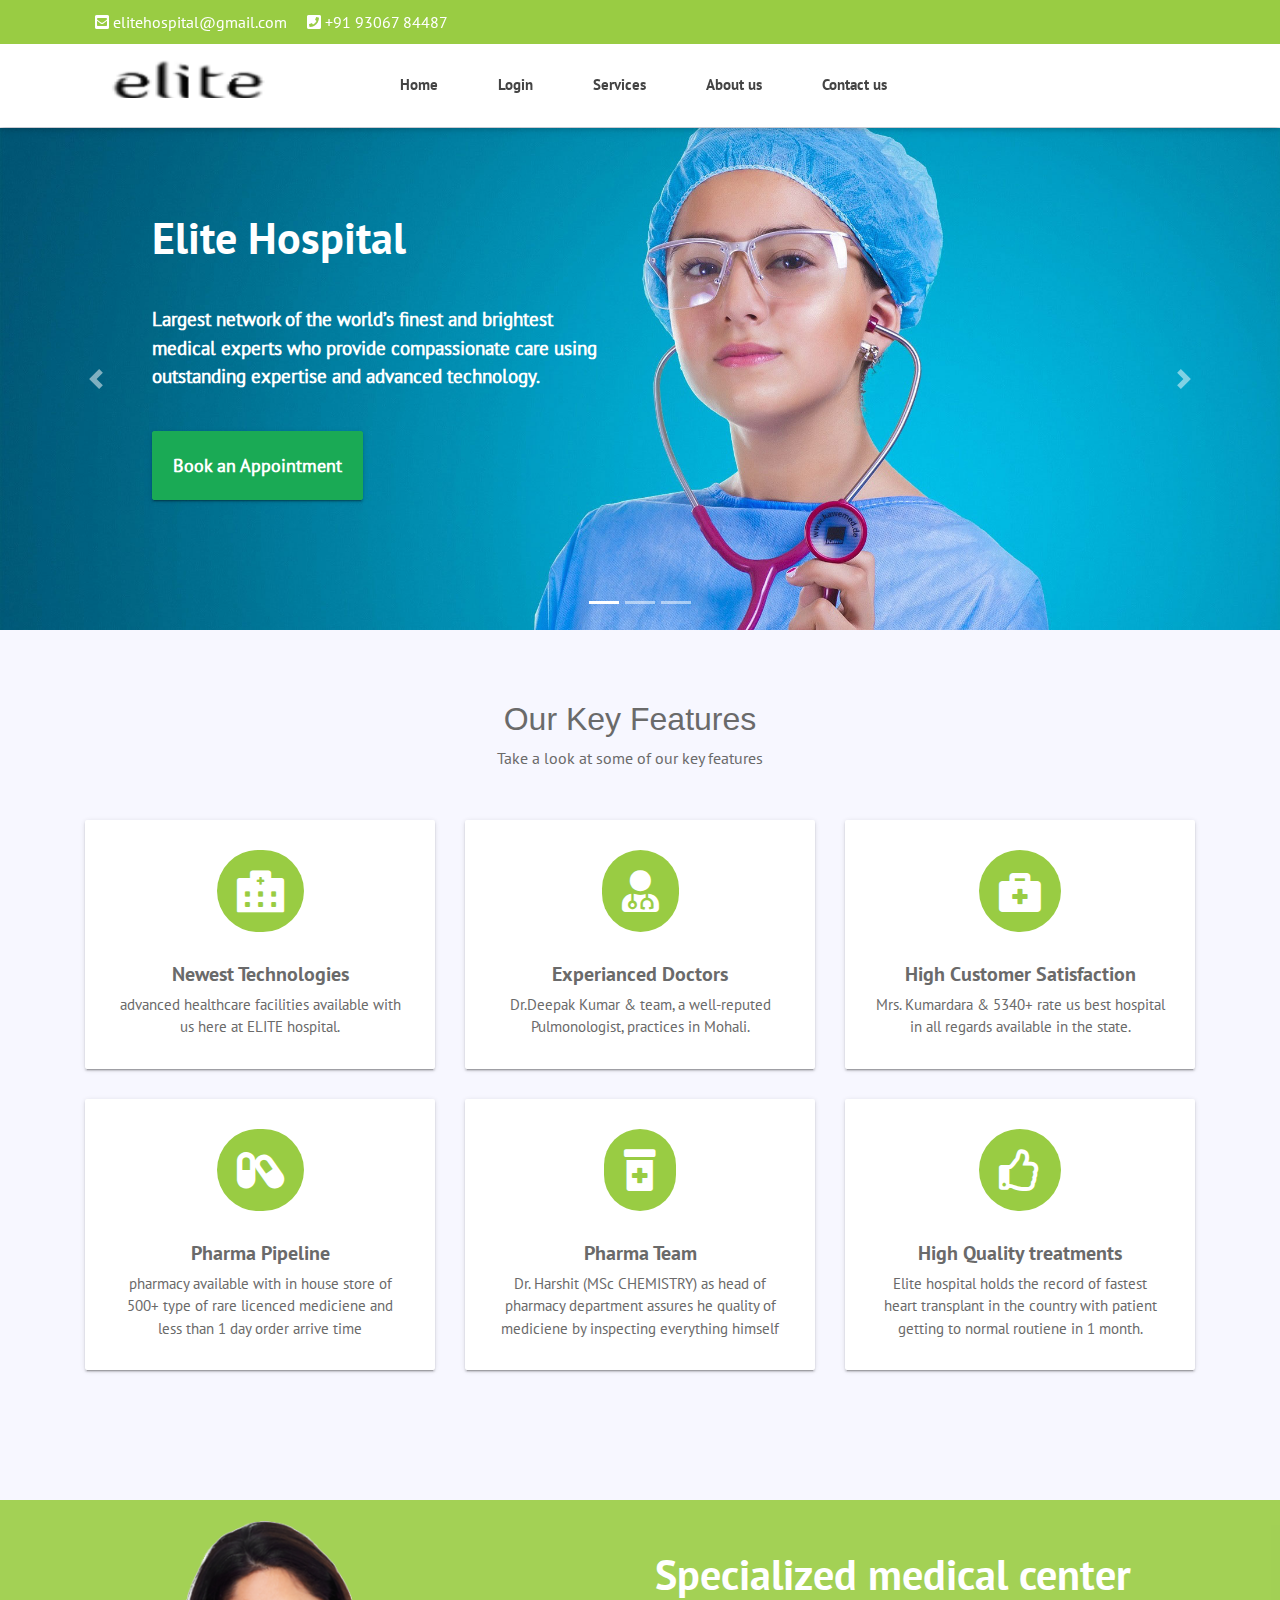
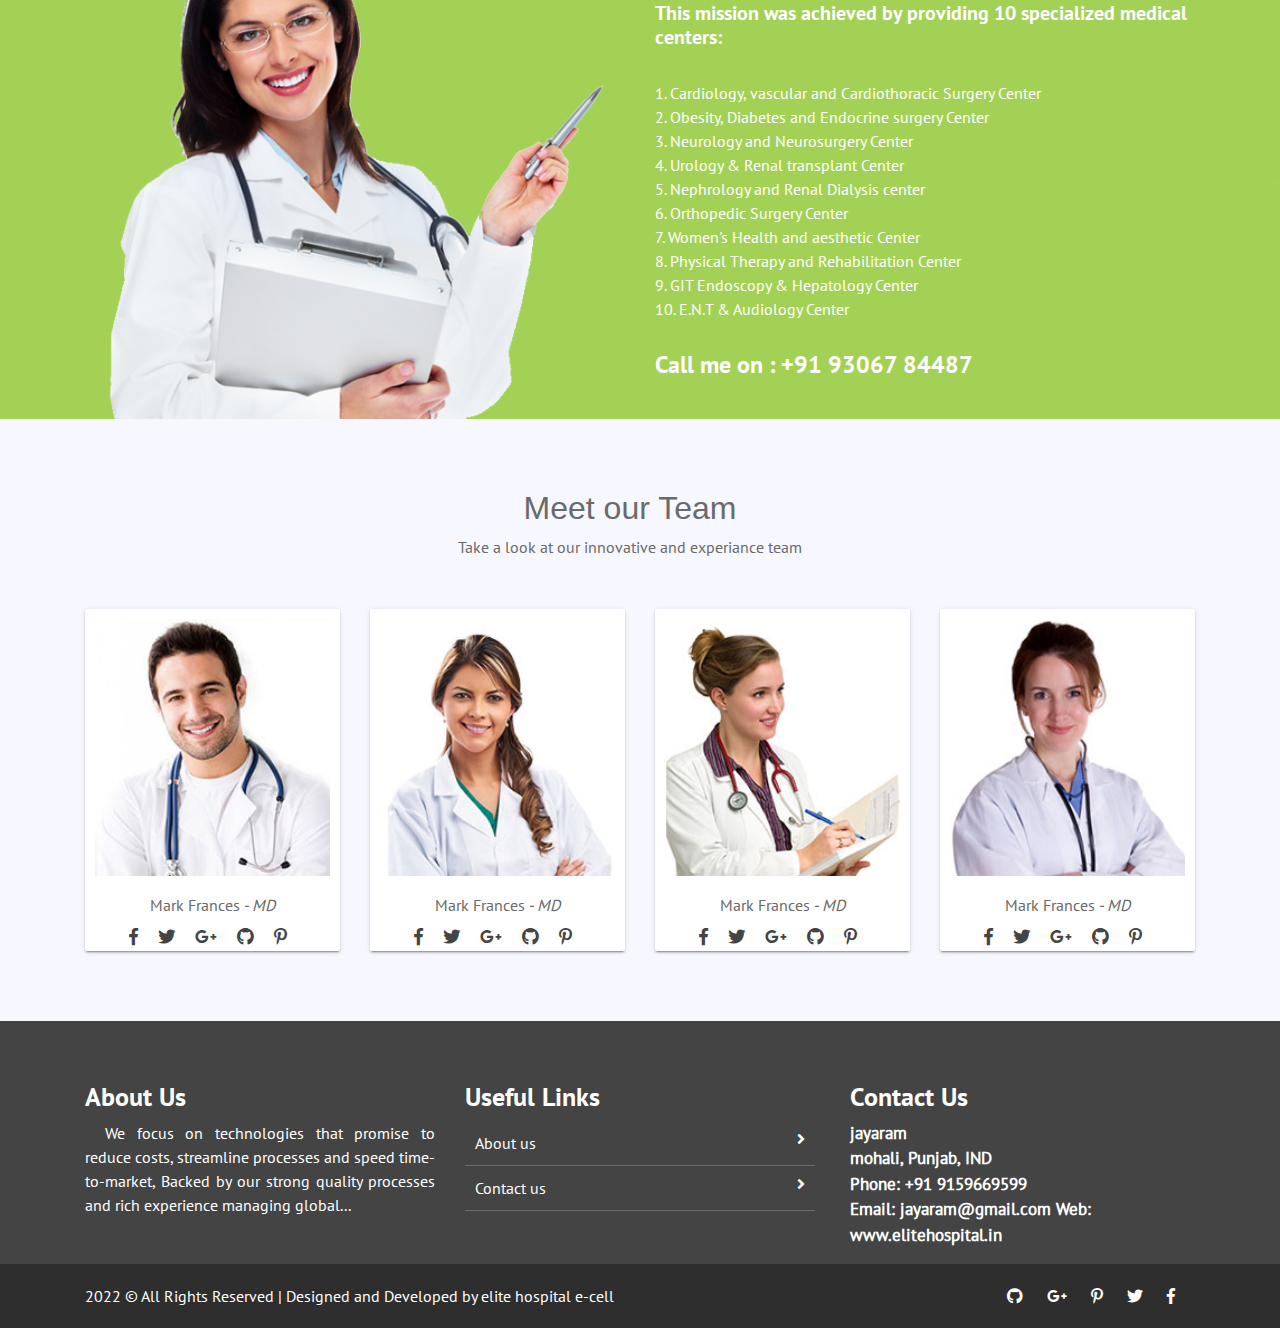
<file: index.html>
<!doctype html>
<html lang="en">

<head>
    <meta charset="utf-8">
    <meta name="viewport" content="width=device-width, initial-scale=1, shrink-to-fit=no">
    <title> ELITE HOME</title>

    <link rel="shortcut icon" href="assets/images/fav.jpg">
    <link rel="stylesheet" href="assets/css/bootstrap.min.css">
    <link rel="stylesheet" href="assets/css/fontawsom-all.min.css">
    <link rel="stylesheet" href="assets/css/animate.css">
    <link rel="stylesheet" type="text/css" href="assets/css/style.css" />
</head>

<body>

    <!-- ################# Header Starts Here#######################--->
    <header>
        <div class="header-top">
            <div class="container">
                <div class="row">
                    <div class="col-lg-7 col-md-12 left-item">
                        <ul>
                            <li><i class="fas fa-envelope-square"></i> elitehospital@gmail.com</li>
                            <li><i class="fas fa-phone-square"></i> +91 93067 84487</li>
                        </ul>
                    </div>
                </div>

            </div>
        </div>
        <div id="nav-head" class="header-nav">
            <div class="container">
                <div class="row">
                    <div class="col-md-3 col-sm-12 nav-img">
                        <img src="assets\s.png" alt="" style="height: 4rem;">
                       <a data-toggle="collapse" data-target="#menu" href="#menu" ><i class="fas d-block d-md-none small-menu fa-bars"></i></a>
                    </div>
                    <div id="menu" class="col-md-9 d-none d-md-block nav-item">
                        <ul>
                            <li><a href="index.html">Home</a></li>
                            <li><a href="logIn.html">Login</a></li>
                            <li><a href="new_hospital--hr/new_hospital/index_1.html">Services</a></li>
                            <li><a href="about_us.html">About us</a></li>
                            <li><a href="contact_us.html">Contact us</a></li>
                        </ul>
                    </div>
                </div>

            </div>
        </div>

    </header>


    <!-- ################# Slider Starts Here#######################--->

    <div class="slider-detail">

        <div id="carouselExampleIndicators" class="carousel slide" data-ride="carousel">   
            <ol class="carousel-indicators">
                <li data-target="#carouselExampleIndicators" data-slide-to="0" class="active"></li>
                <li data-target="#carouselExampleIndicators" data-slide-to="1"></li>
                <li data-target="#carouselExampleIndicators" data-slide-to="2"></li>
            </ol>
            <div class="carousel-inner">
                <div class="carousel-item active">
                    <img class="d-block w-100" src="assets/images/slider/slider_1.jpg" alt="First slide">
                    <div class="carousel-caption d-none d-md-block">
                        <h5 class="animated bounceInDown">Elite Hospital</h5>
                        <p class="animated bounceInLeft" style="width: 50%;">Largest network of the world’s finest and brightest medical experts who provide compassionate care using outstanding expertise and advanced technology.</p>
                         
                         <div class="row vbh">
                             
                             <div class="btn btn-success animated bounceInUp"> Book an Appointment </div>
                         </div>
                    </div>
                </div>
                
                <div class="carousel-item">
                    <img class="d-block w-100" src="assets/images/slider/slider_3.jpg" alt="Third slide">
                     <div class="carousel-caption vdg-cur d-none d-md-block">
                        <h5 class="animated bounceInDown">Latest Technological Equipments</h5>
                        <p class="animated bounceInLeft" style="width: 50%;">From 3000 slice CT scan machine , colour MRI, portable X-RAY , on spot blood test result and much more advanced healthcare facilities available with us here at ELITE hospital.</p>
                         
                         <div class="row vbh">
                             
                             <div class="btn btn-success animated bounceInUp"> Book an Appointment </div>
                         </div>
                    </div>
                </div>
                <div class="carousel-item">
                    <img class="d-block w-100" src="assets/images/slider/slider_2.jpg" alt="Second slide">
                </div>
            </div>
            <a class="carousel-control-prev" href="#carouselExampleIndicators" role="button" data-slide="prev">
                <span class="carousel-control-prev-icon" aria-hidden="true"></span>
                <span class="sr-only">Previous</span>
            </a>
            <a class="carousel-control-next" href="#carouselExampleIndicators" role="button" data-slide="next">
                <span class="carousel-control-next-icon" aria-hidden="true"></span>
                <span class="sr-only">Next</span>
            </a>
        </div>


    </div>

    <!-- ################# Key Features Starts Here#######################--->

    <section class="key-features">
        <div class="container">
            <div class="inner-title">

                <h2>Our Key Features</h2>
                <p>Take a look at some of our key features</p>
            </div>

            <div class="row">
                <div class="col-md-4 col-sm-6">
                    <div class="single-key">
                        <i class="fas fa-hospital-alt"></i>
                        <h5>Newest Technologies</h5>
                        <p> advanced healthcare facilities available with us here at ELITE hospital.</p>
                    </div>
                </div>

                <div class="col-md-4 col-sm-6">
                    <div class="single-key">
                        <i class="fas fa-user-md"></i>
                        <h5>Experianced Doctors</h5>
                        <p>Dr.Deepak Kumar & team, a well-reputed Pulmonologist, practices in Mohali.</p>
                    </div>
                </div>

                <div class="col-md-4 col-sm-6">
                    <div class="single-key">
                        <i class="fas fa-briefcase-medical"></i>
                        <h5>High Customer Satisfaction</h5>
                        <p>Mrs. Kumardara & 5340+ rate us best hospital in all regards available in the state.</p>
                    </div>
                </div>

                <div class="col-md-4 col-sm-6">
                    <div class="single-key">
                        <i class="fas fa-capsules"></i>
                        <h5>Pharma Pipeline</h5>
                        <p>pharmacy available with in house store of 500+ type of rare licenced mediciene and less than 1 day order arrive time </p>
                    </div>
                </div>

                <div class="col-md-4 col-sm-6">
                    <div class="single-key">
                        <i class="fas fa-prescription-bottle-alt"></i>
                        <h5>Pharma Team</h5>
                        <p>Dr. Harshit (MSc CHEMISTRY) as head of pharmacy department assures he quality of mediciene by inspecting everything himself</p>
                    </div>
                </div>



                <div class="col-md-4 col-sm-6">
                    <div class="single-key">
                        <i class="far fa-thumbs-up"></i>
                        <h5>High Quality treatments</h5>
                        <p>Elite hospital holds the record of fastest heart transplant in the country with patient getting to normal routiene in 1 month.</p>
                    </div>
                </div>
            </div>






        </div>

    </section>

    <!-- ################# Doctors Message Starts Here#######################--->


    <div class="doctor-message">
        <div class="inner-lay">
            <div class="container">
                <div class="row">
                    <div class="col-md-6 col-sm-12 doc-img">
                        <img  src="assets/images/doctor1.png" alt="">
                    </div>
                    <div class="col-md-6 col-sm-12 doc-det">
                        <h2>Specialized medical center</h2>
                        <span><h5>This mission was achieved by providing 10 specialized medical centers:</h5><br>
                            1. Cardiology, vascular and Cardiothoracic Surgery Center<br>
                            2. Obesity, Diabetes and Endocrine surgery Center<br>
                            3. Neurology and Neurosurgery Center<br>
                            4. Urology & Renal transplant Center<br>
                            5. Nephrology and Renal Dialysis center<br>
                            6. Orthopedic Surgery Center<br>
                            7. Women's Health and aesthetic Center<br>
                            8. Physical Therapy and Rehabilitation Center<br>
                            9. GIT Endoscopy & Hepatology Center<br>
                            10. E.N.T & Audiology Center<br>
                            </span>
                        <h4>Call me on : +91 93067 84487</h4>
                    </div>
                </div>
            </div>

        </div>

    </div>

    <!-- ################# Our Team Starts Here#######################--->


    <section class="our-team">
        <div class="container">
            <div class="inner-title">
                <h2>Meet our Team</h2>
                <p>Take a look at our innovative and experiance team</p>
            </div>
            <div class="row team-member">
                <div class="col-md-3 col-sm-6">
                    <div class="user-card">
                        <div class="userar">
                            <img class="teammempic" alt="" src="assets/images/team/team-memb1.jpg">
                        </div>
                        <div class="detfs">
                            <p>Mark Frances<i> - MD</i></p>
                            <ul>
                                <li><a href="#"><i class="fab fa-facebook-f fa-lg"></i></a></li>
                                <li><a href="#"><i class="fab fa-twitter fa-lg"></i></a></li>
                                <li><a href="#"><i class="fab fa-google-plus-g fa-lg"></i></a></li>
                                <li><a href="#"><i class="fab fa-github fa-lg"></i></a></li>
                                <li><a href="#"><i class="fab fa-pinterest-p fa-lg"></i></a></li>
                            </ul>
                            <br>
                        </div>
                    </div>
                </div>
                <div class="col-md-3 col-sm-6">
                    <div class="user-card">
                        <div class="userar">
                            <img class="teammempic" alt="" src="assets/images/team/team-memb2.jpg">
                        </div>
                        <div class="detfs">
                            <p>Mark Frances<i> - MD</i></p>
                            <ul>
                                <li><a href="#"><i class="fab fa-facebook-f fa-lg"></i></a></li>
                                <li><a href="#"><i class="fab fa-twitter fa-lg"></i></a></li>
                                <li><a href="#"><i class="fab fa-google-plus-g fa-lg"></i></a></li>
                                <li><a href="#"><i class="fab fa-github fa-lg"></i></a></li>
                                <li><a href="#"><i class="fab fa-pinterest-p fa-lg"></i></a></li>
                            </ul>
                             <br>
                        </div>
                    </div>
                </div>
                <div class="col-md-3 col-sm-6">
                    <div class="user-card">
                        <div class="userar">
                            <img class="teammempic" alt="" src="assets/images/team/team-memb3.jpg">
                        </div>
                        <div class="detfs">
                            <p>Mark Frances<i> - MD</i></p>
                            <ul>
                                <li><a href="#"><i class="fab fa-facebook-f fa-lg"></i></a></li>
                                <li><a href="#"><i class="fab fa-twitter fa-lg"></i></a></li>
                                <li><a href="#"><i class="fab fa-google-plus-g fa-lg"></i></a></li>
                                <li><a href="#"><i class="fab fa-github fa-lg"></i></a></li>
                                <li><a href="#"><i class="fab fa-pinterest-p fa-lg"></i></a></li>
                            </ul>
                              <br>   
                        </div>
                    </div>

                </div>
                <div class="col-md-3 col-sm-6">
                    <div class="user-card">
                        <div class="userar">
                            <img class="teammempic" alt="" src="assets/images/team/team-memb4.jpg">
                        </div>
                        <div class="detfs">
                            <p>Mark Frances<i> - MD</i></p>
                            <ul>
                                <li><a href="#"><i class="fab fa-facebook-f fa-lg"></i></a></li>
                                <li><a href="#"><i class="fab fa-twitter fa-lg"></i></a></li>
                                <li><a href="#"><i class="fab fa-google-plus-g fa-lg"></i></a></li>
                                <li><a href="#"><i class="fab fa-github fa-lg"></i></a></li>
                                <li><a href="#"><i class="fab fa-pinterest-p fa-lg"></i></a></li>
                            </ul>
                             <br>  

                        </div>
                    </div>
                </div>
            </div>
        </div>
    </section>
    <!-- ################# Footer Starts Here#######################--->
    <footer class="footer">
        <div class="container">
            <div class="row">
                <div class="col-md-4 col-sm-12">
                    <h2>About Us</h2>
                   
                    <p>We focus on technologies that promise to reduce costs, streamline processes and speed time-to-market, Backed by our strong quality processes and rich experience managing global... </p>
                </div>
                <div class="col-md-4 col-sm-12">
                    <h2>Useful Links</h2>
                    <ul class="list-unstyled link-list">
                        <li><a ui-sref="about" href="#/about">About us</a><i class="fa fa-angle-right"></i></li>
                        
                        <li><a ui-sref="contact" href="#/contact">Contact us</a><i class="fa fa-angle-right"></i></li>
                    </ul>
                </div>
                <div class="col-md-4 col-sm-12 map-img">
                    <h2>Contact Us</h2>
                    <address class="md-margin-bottom-40">
                        <!-- BlueDart <br> -->
                        jayaram <br>
                        mohali, Punjab, IND <br>
                        Phone: +91 9159669599 <br>
                        Email: jayaram@gmail.com
                        Web: www.elitehospital.in
                    </address>

                </div>
            </div>
        </div>
        

    </footer>
    <div class="copy">
            <div class="container">
                <a href="https://www.smarteyeapps.com/">2022 &copy; All Rights Reserved | Designed and Developed by elite hospital e-cell</a>
                
                <span>
                <a><i class="fab fa-github"></i></a>
                <a><i class="fab fa-google-plus-g"></i></a>
                <a><i class="fab fa-pinterest-p"></i></a>
                <a><i class="fab fa-twitter"></i></a>
                <a><i class="fab fa-facebook-f"></i></a>
        </span>
            </div>

        </div>

</body>

<script src="assets/js/jquery-3.2.1.min.js"></script>
<script src="assets/js/popper.min.js"></script>
<script src="assets/js/bootstrap.min.js"></script>
<script src="assets/plugins/scroll-fixed/jquery-scrolltofixed-min.js"></script>
<script src="assets/js/script.js"></script>


</html>
</file>
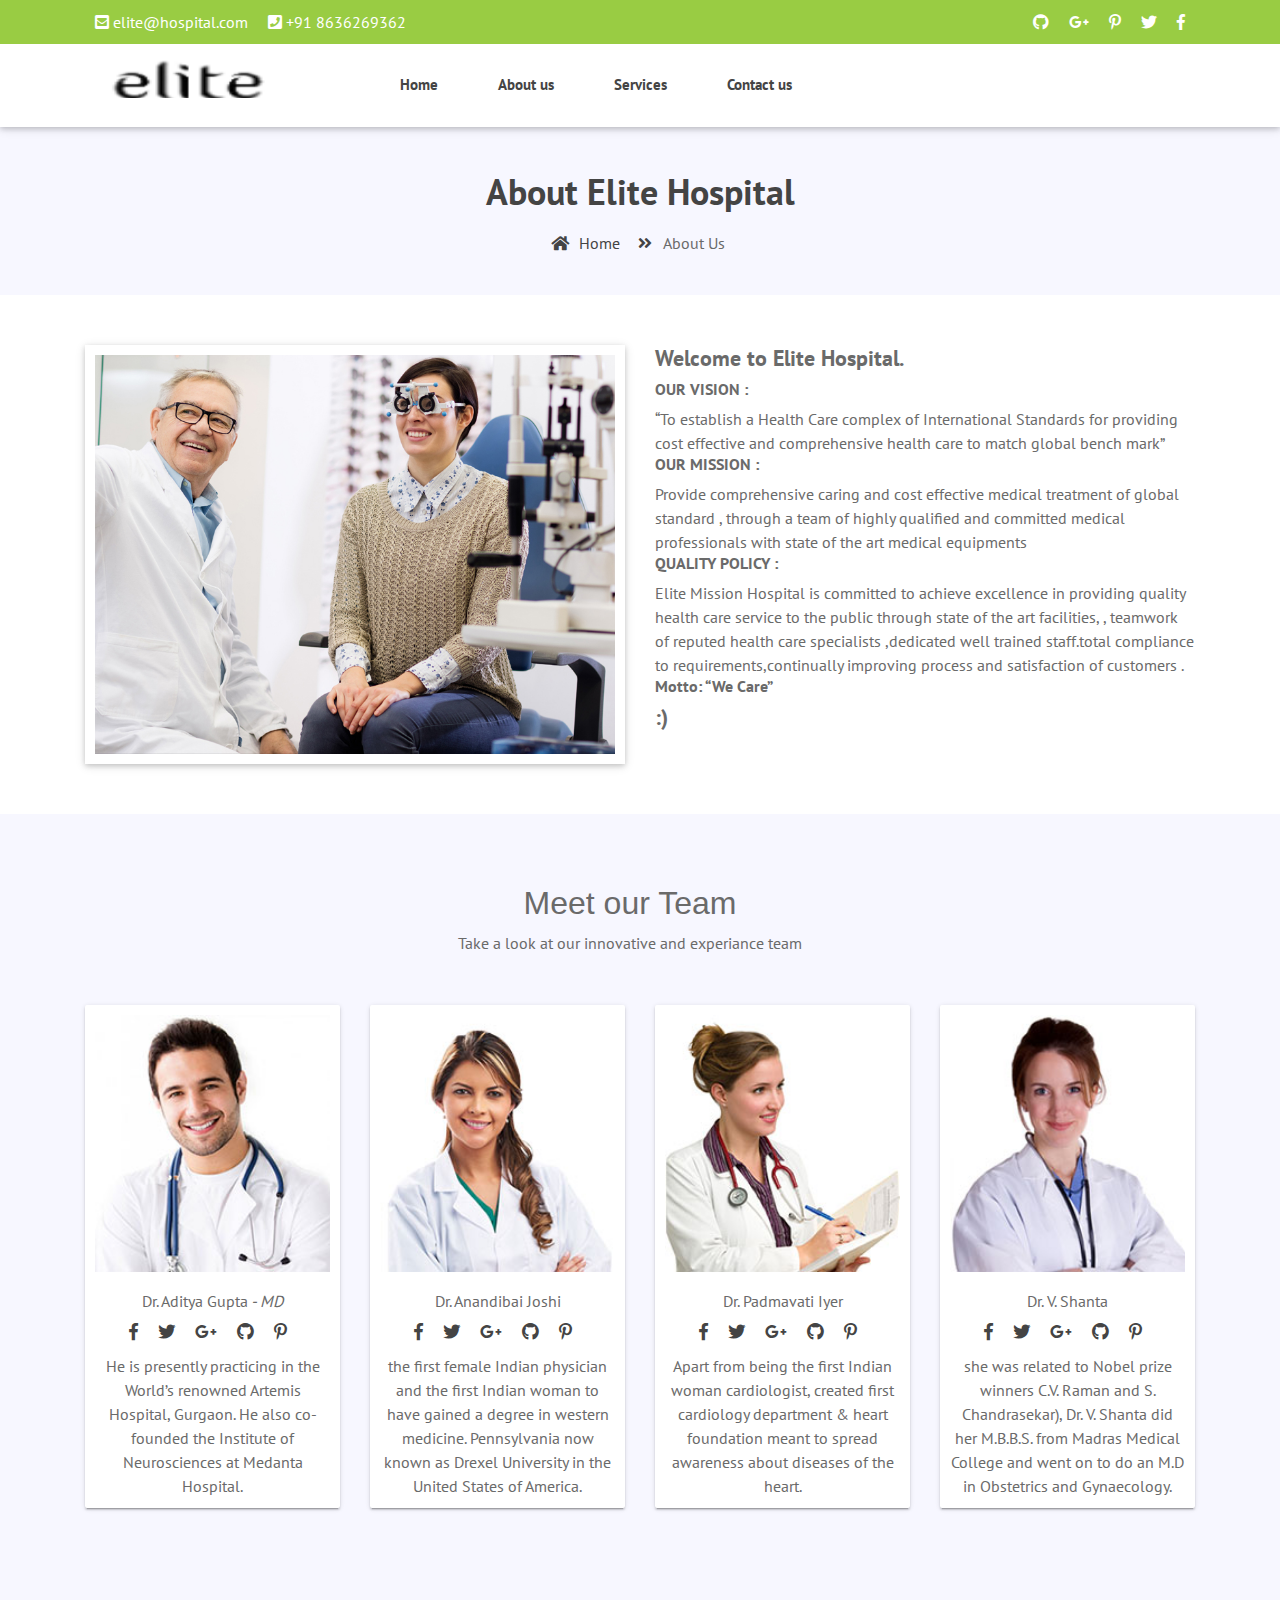
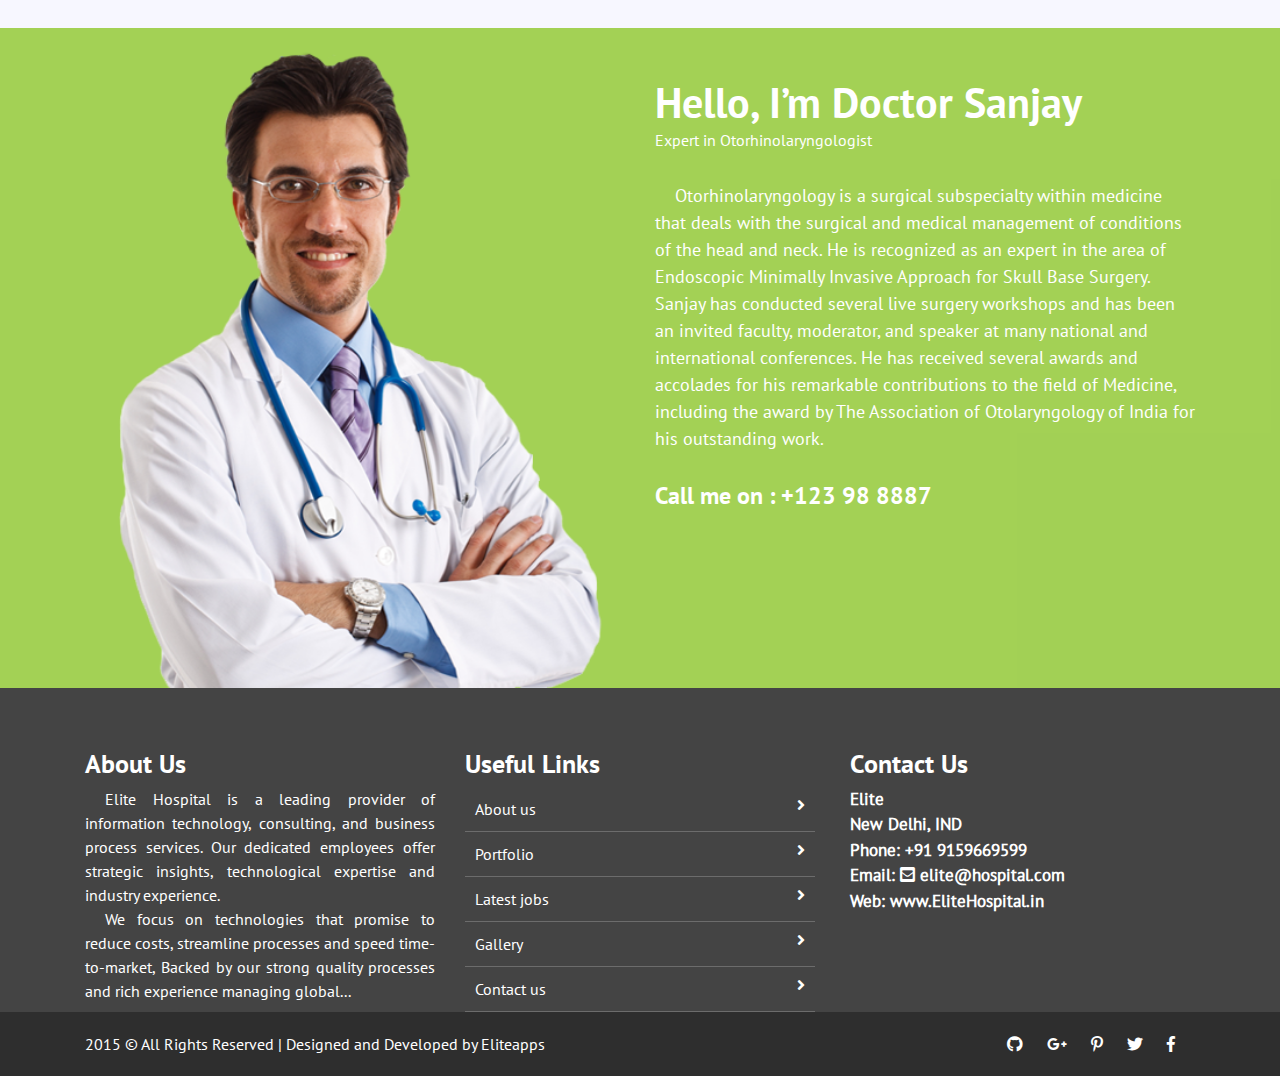
<file: about_us.html>
<!doctype html>
<html lang="en">

<head>
    <meta charset="utf-8">
    <meta name="viewport" content="width=device-width, initial-scale=1, shrink-to-fit=no">
    <title> Elite Hospital-About us</title>

    <link rel="shortcut icon" href="assets/images/fav.jpg">
    <link rel="stylesheet" href="assets/css/bootstrap.min.css">
    <link rel="stylesheet" href="assets/css/fontawsom-all.min.css">
    <link rel="stylesheet" href="assets/css/animate.css">
    <link rel="stylesheet" type="text/css" href="assets/css/style.css" />
</head>

<body>

    <!-- ################# Header Starts Here#######################--->
    <header>
        <div class="header-top">
            <div class="container">
                <div class="row">
                    <div class="col-lg-7 col-md-12 left-item">
                        <ul>
                            <li><i class="fas fa-envelope-square"></i> elite@hospital.com</li>
                            <li><i class="fas fa-phone-square"></i> +91 8636269362</li>
                        </ul>
                    </div>
                    <div class="col-lg-5 d-none d-lg-block right-item">
                        <ul>
                            <li><a><i class="fab fa-github"></i></a></li>
                            <li><a><i class="fab fa-google-plus-g"></i></a></li>
                            <li> <a><i class="fab fa-pinterest-p"></i></a></li>
                            <li><a><i class="fab fa-twitter"></i></a></li>
                            <li> <a><i class="fab fa-facebook-f"></i></a></li>
                        </ul>
                    </div>
                </div>

            </div>
        </div>
        <div id="nav-head" class="header-nav">
            <div class="container">
                <div class="row">
                    <div class="col-md-3 col-sm-12 nav-img">
                        <img src="assets\s.png" alt="" style="height: 4rem;">
                       <a data-toggle="collapse" data-target="#menu" href="#menu" ><i class="fas d-block d-md-none small-menu fa-bars"></i></a>
                    </div>
                    <div id="menu" class="col-md-9 d-none d-md-block nav-item">
                        <ul>
                            <li><a href="index.html">Home</a></li>
                            <li><a href="about_us.html">About us</a></li>
                            <li><a href="new_hospital--hr/new_hospital/index_1.html">Services</a></li>
                            <li><a href="contact_us.html">Contact us</a></li>
                        </ul>
                    </div>
                </div>

            </div>
        </div>

    </header>


    
    <!-- ################# Our Team Starts Here#######################--->

      <!--  ************************* Page Title Starts Here ************************** -->
               <div class="page-nav no-margin row">
                   <div class="container">
                       <div class="row">
                           <h2>About Elite Hospital</h2>
                           <ul>
                               <li> <a href="#"><i class="fas fa-home"></i> Home</a></li>
                               <li><i class="fas fa-angle-double-right"></i> About Us</li>
                           </ul>
                       </div>
                   </div>
               </div>
       
         <!-- ######## Page  Title End ####### -->
    

   
 <!--  ************************* About Us Content Start Here  ************************** -->
            <div class="about-us">
                <div class="container">
                    <div class="row">
                        <div class="col-md-6 col-sm-12">
                            <img src="assets/images/blog/blog_01.jpg" alt="">
                        </div>
                        <div class="col-md-6 col-sm-12">
                            <h2>Welcome to Elite Hospital.</h2>
                            <p><h6>OUR VISION :</h6>
                                “To establish a Health Care complex of International Standards for providing cost effective and comprehensive health care to match global bench mark”</p>
                            <p><h6>OUR MISSION :</h6>
                                Provide comprehensive caring and cost effective medical treatment of global standard , through a team of highly qualified and committed medical professionals with state of the art medical equipments</p>
                            <p><h6>QUALITY POLICY :</h6>
                                Elite Mission Hospital is committed to achieve excellence in providing quality health care service to the public through state of the art facilities, , teamwork of reputed health care specialists ,dedicated well trained staff.total compliance to requirements,continually improving process and satisfaction of customers .
                                
                                <h6>Motto: “We Care”</h6><h2>:)</h2></p>                                 
                        </div>
                    </div>
                    
                </div>
            </div>
        
        <!-- ######## About US End ####### -->
        
        


    <!-- ################# Our Team Starts Here#######################--->


    <section class="our-team">
        <div class="container">
            <div class="inner-title">
                <h2>Meet our Team</h2>
                <p>Take a look at our innovative and experiance team</p>
            </div>
            <div class="row team-member">
                <div class="col-md-3 col-sm-6">
                    <div class="user-card">
                        <div class="userar">
                            <img class="teammempic" alt="" src="assets/images/team/team-memb1.jpg">
                        </div>
                        <div class="detfs">
                            <p>Dr. Aditya Gupta<i> - MD</i></p>
                            <ul>
                                <li><a href="#"><i class="fab fa-facebook-f fa-lg"></i></a></li>
                                <li><a href="#"><i class="fab fa-twitter fa-lg"></i></a></li>
                                <li><a href="#"><i class="fab fa-google-plus-g fa-lg"></i></a></li>
                                <li><a href="#"><i class="fab fa-github fa-lg"></i></a></li>
                                <li><a href="#"><i class="fab fa-pinterest-p fa-lg"></i></a></li>
                            </ul>
                            <br>
                            <p >He is presently practicing in the World’s renowned Artemis Hospital, Gurgaon. He also co-founded the Institute of Neurosciences at Medanta Hospital. </p>
                        </div>
                    </div>
                </div>
                <div class="col-md-3 col-sm-6">
                    <div class="user-card">
                        <div class="userar">
                            <img class="teammempic" alt="" src="assets/images/team/team-memb2.jpg">
                        </div>
                        <div class="detfs">
                            <p>Dr. Anandibai Joshi</p>
                            <ul>
                                <li><a href="#"><i class="fab fa-facebook-f fa-lg"></i></a></li>
                                <li><a href="#"><i class="fab fa-twitter fa-lg"></i></a></li>
                                <li><a href="#"><i class="fab fa-google-plus-g fa-lg"></i></a></li>
                                <li><a href="#"><i class="fab fa-github fa-lg"></i></a></li>
                                <li><a href="#"><i class="fab fa-pinterest-p fa-lg"></i></a></li>
                            </ul>
                             <br>
                            <p > the first female Indian physician and the first Indian woman to have gained a degree in western medicine. Pennsylvania now known as Drexel University in the United States of America.</p>
                        </div>
                    </div>
                </div>
                <div class="col-md-3 col-sm-6">
                    <div class="user-card">
                        <div class="userar">
                            <img class="teammempic" alt="" src="assets/images/team/team-memb3.jpg">
                        </div>
                        <div class="detfs">
                            <p>Dr. Padmavati Iyer</p>
                            <ul>
                                <li><a href="#"><i class="fab fa-facebook-f fa-lg"></i></a></li>
                                <li><a href="#"><i class="fab fa-twitter fa-lg"></i></a></li>
                                <li><a href="#"><i class="fab fa-google-plus-g fa-lg"></i></a></li>
                                <li><a href="#"><i class="fab fa-github fa-lg"></i></a></li>
                                <li><a href="#"><i class="fab fa-pinterest-p fa-lg"></i></a></li>
                            </ul>
                              <br>   
                            <p >Apart from being the first Indian woman cardiologist, created first cardiology department & heart foundation meant to spread awareness about diseases of the heart. </p>
                        </div>
                    </div>

                </div>
                <div class="col-md-3 col-sm-6">
                    <div class="user-card">
                        <div class="userar">
                            <img class="teammempic" alt="" src="assets/images/team/team-memb4.jpg">
                        </div>
                        <div class="detfs">
                            <p>Dr. V. Shanta</p>
                            <ul>
                                <li><a href="#"><i class="fab fa-facebook-f fa-lg"></i></a></li>
                                <li><a href="#"><i class="fab fa-twitter fa-lg"></i></a></li>
                                <li><a href="#"><i class="fab fa-google-plus-g fa-lg"></i></a></li>
                                <li><a href="#"><i class="fab fa-github fa-lg"></i></a></li>
                                <li><a href="#"><i class="fab fa-pinterest-p fa-lg"></i></a></li>
                            </ul>
                             <br>   
                            <p >she was related to Nobel prize winners C.V. Raman and S. Chandrasekar), Dr. V. Shanta did her M.B.B.S. from Madras Medical College and went on to do an M.D in Obstetrics and Gynaecology.</p>
                        </div>
                    </div>
                </div>
            </div>
        </div>
    </section>
             <!-- ################# Doctors Message Starts Here#######################--->


    <div class="doctor-message">
        <div class="inner-lay">
            <div class="container">
                <div class="row">
                    <div class="col-md-6 col-sm-12 doc-img">
                        <img  src="assets/images/doctt.png" alt="">
                    </div>
                    <div class="col-md-6 col-sm-12 doc-det">
                        <h2>Hello, I’m Doctor Sanjay</h2>
                        <span>Expert in Otorhinolaryngologist</span>

                        <p>Otorhinolaryngology is a surgical subspecialty within medicine that deals with the surgical and medical management of conditions of the head and neck. He is recognized as an expert in the area of Endoscopic Minimally Invasive Approach for Skull Base Surgery. Sanjay has conducted several live surgery workshops and has been an invited faculty, moderator, and speaker at many national and international conferences.
                           He has received several awards and accolades for his remarkable contributions to the field of Medicine, including the award by The Association of Otolaryngology of India for his outstanding work. </p>
                        <h4>Call me on : +123 98 8887</h4>
                    </div>
                </div>
            </div>

        </div>

    </div>

    <!-- ################# Footer Starts Here#######################--->


    <footer class="footer">
        <div class="container">
            <div class="row">
                <div class="col-md-4 col-sm-12">
                    <h2>About Us</h2>
                    <p>
                        Elite Hospital is a leading provider of information technology, consulting, and business process services. Our dedicated employees offer strategic insights, technological expertise and industry experience.
                    </p>
                    <p>We focus on technologies that promise to reduce costs, streamline processes and speed time-to-market, Backed by our strong quality processes and rich experience managing global... </p>
                </div>
                <div class="col-md-4 col-sm-12">
                    <h2>Useful Links</h2>
                    <ul class="list-unstyled link-list">
                        <li><a ui-sref="about" href="#/about">About us</a><i class="fa fa-angle-right"></i></li>
                        <li><a ui-sref="portfolio" href="#/portfolio">Portfolio</a><i class="fa fa-angle-right"></i></li>
                        <li><a ui-sref="products" href="#/products">Latest jobs</a><i class="fa fa-angle-right"></i></li>
                        <li><a ui-sref="gallery" href="#/gallery">Gallery</a><i class="fa fa-angle-right"></i></li>
                        <li><a ui-sref="contact" href="#/contact">Contact us</a><i class="fa fa-angle-right"></i></li>
                    </ul>
                </div>
                <div class="col-md-4 col-sm-12 map-img">
                    <h2>Contact Us</h2>
                    <address class="md-margin-bottom-40">
                        Elite <br>
                        New Delhi, IND <br>
                        Phone: +91 9159669599 <br>
                        Email: <i class="fas fa-envelope-square"></i> elite@hospital.com<br>
                        Web: www.EliteHospital.in<br>
                    </address>

                </div>
            </div>
        </div>
        

    </footer>
    <div class="copy">
            <div class="container">
                <a href="https://www.elite@hospital.com/">2015 &copy; All Rights Reserved | Designed and Developed by Eliteapps</a>
                
                <span>
                <a><i class="fab fa-github"></i></a>
                <a><i class="fab fa-google-plus-g"></i></a>
                <a><i class="fab fa-pinterest-p"></i></a>
                <a><i class="fab fa-twitter"></i></a>
                <a><i class="fab fa-facebook-f"></i></a>
        </span>
            </div>

        </div>

</body>

<script src="assets/js/jquery-3.2.1.min.js"></script>
<script src="assets/js/popper.min.js"></script>
<script src="assets/js/bootstrap.min.js"></script>
<script src="assets/plugins/scroll-fixed/jquery-scrolltofixed-min.js"></script>
<script src="assets/js/script.js"></script>


</html>
</file>
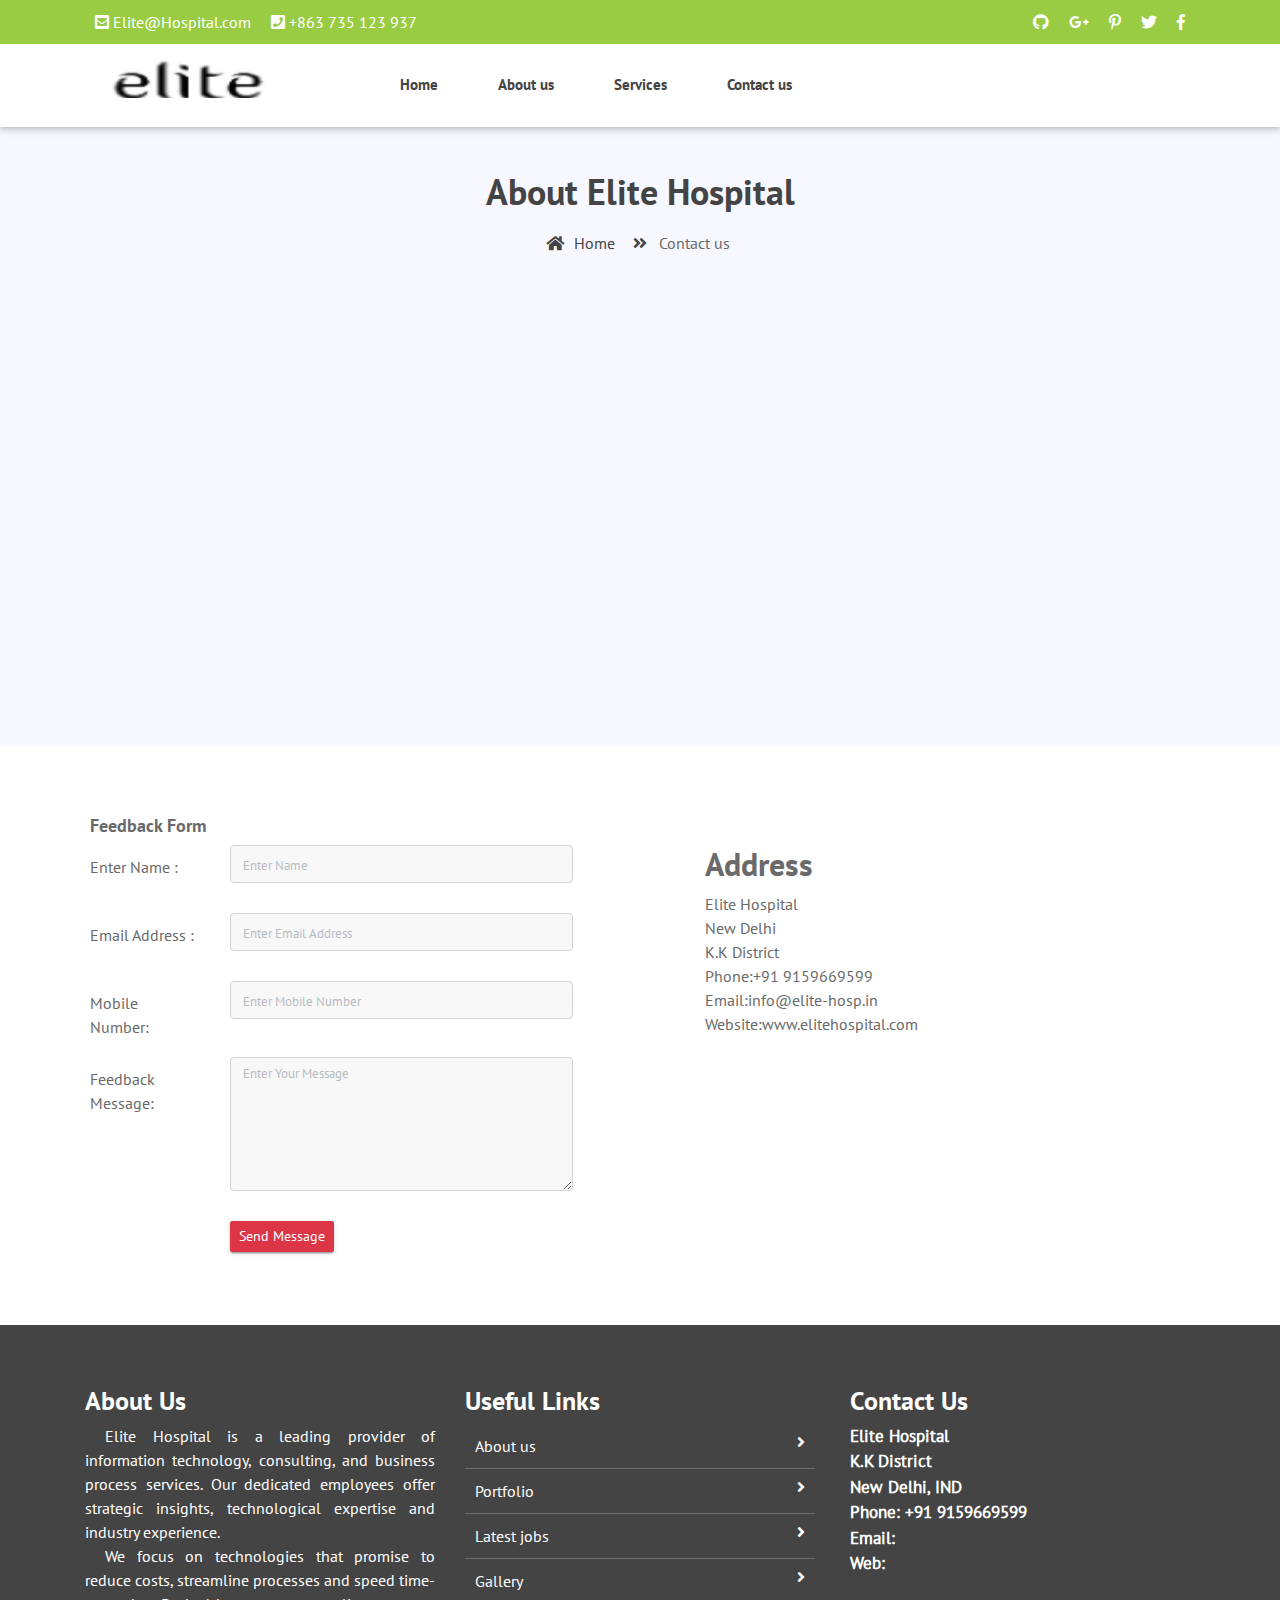
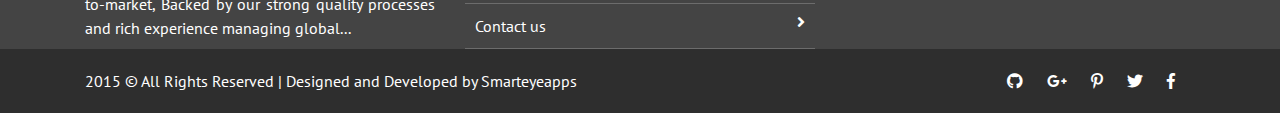
<file: contact_us.html>
<!doctype html>
<html lang="en">

<head>
    <meta charset="utf-8">
    <meta name="viewport" content="width=device-width, initial-scale=1, shrink-to-fit=no">
    <title> ELITE HOME</title>

    <link rel="shortcut icon" href="assets/images/fav.jpg">
    <link rel="stylesheet" href="assets/css/bootstrap.min.css">
    <link rel="stylesheet" href="assets/css/fontawsom-all.min.css">
    <link rel="stylesheet" href="assets/css/animate.css">
    <link rel="stylesheet" type="text/css" href="assets/css/style.css" />
</head>

<body>

    <!-- ################# Header Starts Here#######################--->
    <header>
        <div class="header-top">
            <div class="container">
                <div class="row">
                    <div class="col-lg-7 col-md-12 left-item">
                        <ul>
                            <li><i class="fas fa-envelope-square"></i> Elite@Hospital.com</li>
                            <li><i class="fas fa-phone-square"></i> +863 735 123 937</li>
                        </ul>
                    </div>
                    <div class="col-lg-5 d-none d-lg-block right-item">
                        <ul>
                            <li><a><i class="fab fa-github"></i></a></li>
                            <li><a><i class="fab fa-google-plus-g"></i></a></li>
                            <li> <a><i class="fab fa-pinterest-p"></i></a></li>
                            <li><a><i class="fab fa-twitter"></i></a></li>
                            <li> <a><i class="fab fa-facebook-f"></i></a></li>
                        </ul>
                    </div>
                </div>

            </div>
        </div>
        <div id="nav-head" class="header-nav">
            <div class="container">
                <div class="row">
                    <div class="col-md-3 col-sm-12 nav-img">
                        <img src="assets\s.png" alt="" style="height: 4rem;">
                        <a data-toggle="collapse" data-target="#menu" href="#menu"><i
                                class="fas d-block d-md-none small-menu fa-bars"></i></a>
                    </div>
                    <div id="menu" class="col-md-9 d-none d-md-block nav-item">
                        <ul>
                            <li><a href="index.html">Home</a></li>
                            <li><a href="about_us.html">About us</a></li>
                            <li><a href="new_hospital--hr/new_hospital/index_1.html">Services</a></li>
                            <li><a href="contact_us.html">Contact us</a></li>
                        </ul>
                    </div>
                </div>

            </div>
        </div>

    </header>



    <!-- ################# Our Team Starts Here#######################--->

    <!--  ************************* Page Title Starts Here ************************** -->
    <div class="page-nav no-margin row">
        <div class="container">
            <div class="row">
                <h2>About Elite Hospital</h2>
                <ul>
                    <li> <a href="#"><i class="fas fa-home"></i> Home</a></li>
                    <li><i class="fas fa-angle-double-right"></i> Contact us</li>
                </ul>
            </div>
        </div>
    </div>

    <!-- ######## Page  Title End ####### -->



    <div style="margin-top:0px;" class="row no-margin">

        <iframe style="width:100%"
            src="https://www.google.com/maps/embed?pb=!1m14!1m12!1m3!1d249759.19784092825!2d79.10145254589841!3d12.009924873581818!2m3!1f0!2f0!3f0!3m2!1i1024!2i768!4f13.1!5e0!3m2!1sen!2sin!4v1448883859107"
            height="450" frameborder="0" style="border:0" allowfullscreen></iframe>


    </div>
    <form action="contact.php" method="POST">
    <div class="row contact-rooo no-margin">
       
            <div class="container">
                <div class="row">
                    <div style="padding:20px" class="col-sm-6">
                        <h2 style="font-size:18px">Feedback Form</h2>
                        <div class="row">
                            <div style="padding-top:10px;" class="col-sm-3"><label>Enter Name :</label></div>
                            <div class="col-sm-8"><input type="text" placeholder="Enter Name" name="fname"
                                    class="form-control input-sm"></div>
                        </div>
                        <div style="margin-top:10px;" class="row">
                            <div style="padding-top:10px;" class="col-sm-3"><label>Email Address :</label></div>
                            <div class="col-sm-8"><input type="text" name="email" placeholder="Enter Email Address" class="form-control input-sm"></div>
                        </div>
                        <div style="margin-top:10px;" class="row">
                            <div style="padding-top:10px;" class="col-sm-3"><label>Mobile Number:</label></div>
                            <div class="col-sm-8"><input type="text" name="mobile" placeholder="Enter Mobile Number"
                                    class="form-control input-sm"></div>
                        </div>
                        <div style="margin-top:10px;" class="row">
                            <div style="padding-top:10px;" class="col-sm-3"><label>Feedback Message:</label></div>
                            <div class="col-sm-8">
                                <textarea rows="5" placeholder="Enter Your Message"
                                    class="form-control input-sm" name="message"></textarea>
                            </div>
                        </div>
                        <div style="margin-top:10px;" class="row">
                            <div style="padding-top:10px;" class="col-sm-3"><label></label></div>
                            <div class="col-sm-8">
                                <button class="btn btn-danger btn-sm">Send Message</button>
                            </div>
                        </div>
                    </div>
                    <div class="col-sm-6">

                        <div style="margin:50px" class="serv">
                            <h2 style="margin-top:10px;">Address</h2>
                            Elite Hospital <br>
                            New Delhi<br>
                            K.K District<br>
                            Phone:+91 9159669599<br>
                            Email:info@elite-hosp.in<br>
                            Website:www.elitehospital.com<br>
                        </div>


                    </div>

                </div>
            </div>
            
        </div>
    </form>




    <!-- ################# Footer Starts Here#######################--->


    <footer class="footer">
        <div class="container">
            <div class="row">
                <div class="col-md-4 col-sm-12">
                    <h2>About Us</h2>
                    <p>
                        Elite Hospital is a leading provider of information technology, consulting, and business process
                        services. Our dedicated employees offer strategic insights, technological expertise and industry
                        experience.
                    </p>
                    <p>We focus on technologies that promise to reduce costs, streamline processes and speed
                        time-to-market, Backed by our strong quality processes and rich experience managing global...
                    </p>
                </div>
                <div class="col-md-4 col-sm-12">
                    <h2>Useful Links</h2>
                    <ul class="list-unstyled link-list">
                        <li><a ui-sref="about" href="#/about">About us</a><i class="fa fa-angle-right"></i></li>
                        <li><a ui-sref="portfolio" href="#/portfolio">Portfolio</a><i class="fa fa-angle-right"></i>
                        </li>
                        <li><a ui-sref="products" href="#/products">Latest jobs</a><i class="fa fa-angle-right"></i>
                        </li>
                        <li><a ui-sref="gallery" href="#/gallery">Gallery</a><i class="fa fa-angle-right"></i></li>
                        <li><a ui-sref="contact" href="#/contact">Contact us</a><i class="fa fa-angle-right"></i></li>
                    </ul>
                </div>
                <div class="col-md-4 col-sm-12 map-img">
                    <h2>Contact Us</h2>
                    <address class="md-margin-bottom-40">
                        Elite Hospital <br>
                        K.K District<br>
                        New Delhi, IND <br>
                        Phone: +91 9159669599 <br>
                        Email: <a href="mailto:info@anybiz.com" class="">info@elite-hosp.in</a><br>
                        Web: <a href="smart-eye.html" class="">www.elitehospital.com</a>
                    </address>

                </div>
            </div>
        </div>


    </footer>
    <div class="copy">
        <div class="container">
            <a href="https://www.smarteyeapps.com/">2015 &copy; All Rights Reserved | Designed and Developed by
                Smarteyeapps</a>

            <span>
                <a><i class="fab fa-github"></i></a>
                <a><i class="fab fa-google-plus-g"></i></a>
                <a><i class="fab fa-pinterest-p"></i></a>
                <a><i class="fab fa-twitter"></i></a>
                <a><i class="fab fa-facebook-f"></i></a>
            </span>
        </div>

    </div>

</body>

<script src="assets/js/jquery-3.2.1.min.js"></script>
<script src="assets/js/popper.min.js"></script>
<script src="assets/js/bootstrap.min.js"></script>
<script src="assets/plugins/scroll-fixed/jquery-scrolltofixed-min.js"></script>
<script src="assets/js/script.js"></script>


</html>
</file>
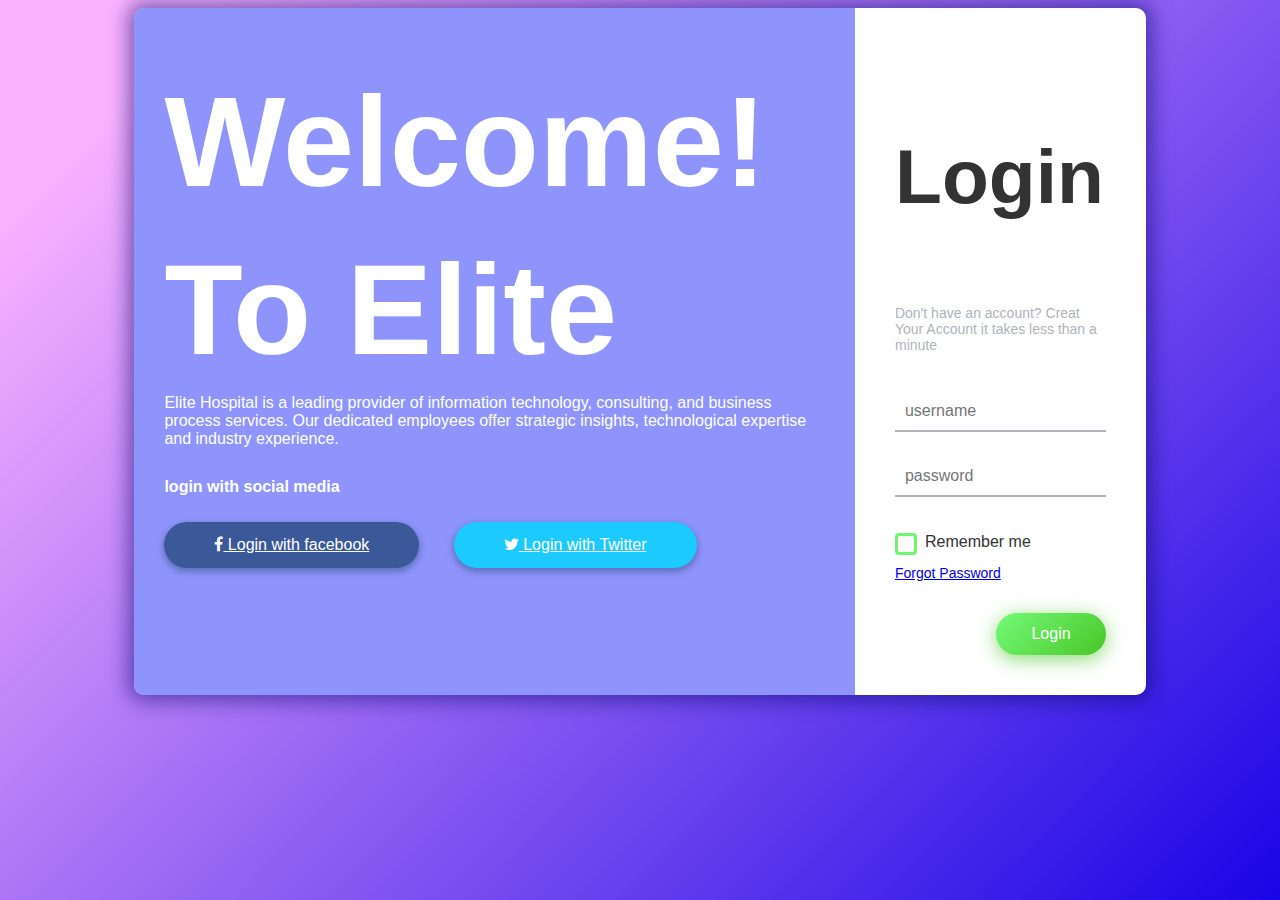
<file: logIn.html>
<!DOCTYPE html>
<html lang="en" >
<head>
  <meta charset="UTF-8">
  <title>Login Page</title>
  
<link href="https://maxcdn.bootstrapcdn.com/font-awesome/4.7.0/css/font-awesome.min.css" rel="stylesheet" integrity="sha384-wvfXpqpZZVQGK6TAh5PVlGOfQNHSoD2xbE+QkPxCAFlNEevoEH3Sl0sibVcOQVnN" crossorigin="anonymous"><link rel="stylesheet" href="./style.css">

</head>
<body>
<!-- partial:index.partial.html -->
<div class="box-form">
	<div class="left">
		<div class="overlay">
			<form action="login.php" method="post">
		<h1>Welcome!</h1>
		<h1>To Elite</h1>
		<p>Elite Hospital is a leading provider of information technology, consulting, and business process services. Our dedicated employees offer strategic insights, technological expertise and industry experience.</p>
		<span>
			<p>login with social media</p>
			<a href="#"><i class="fa fa-facebook" aria-hidden="true"></i> Login with facebook</a>
			<a href="#"><i class="fa fa-twitter" aria-hidden="true"></i> Login with Twitter</a>
		</span>
		</div>
	</div>
	
	
		<div class="right">
		<h5>Login</h5>
		<p>Don't have an account? Creat Your Account it takes less than a minute</p>
		<div class="inputs">
			<input type="text" placeholder="username" name="username">
			<br>
			<input type="password" placeholder="password" name="password">
		</div>
			
			<br><br>
			
		<div class="remember-me---forget-password">
				<!-- Angular -->
	<label>
		<input type="checkbox" name="item" checked/>
		<span class="text-checkbox">Remember me</span>
	</label>
			<p> <a href="#">Forgot Password</a></p>
		</div>
			
			<br>
			<button>Login</button>
	</form>
	</div>
	
</div>
<!-- partial -->
  
</body>
</html>
</file>
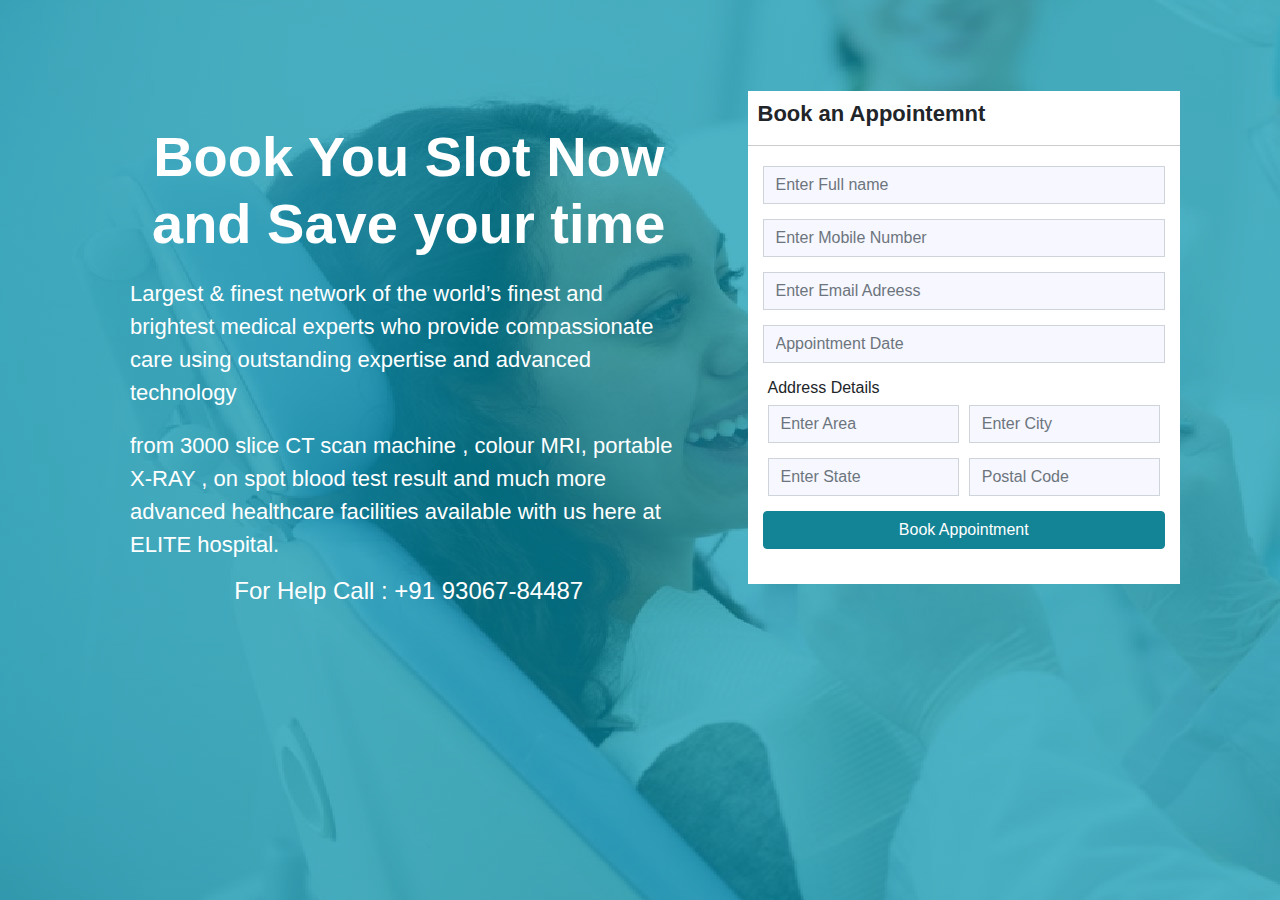
<file: new_hospital--hr/new_hospital/index_1.html>
<!doctype html>
<html lang="en">

<head>
  <!-- Required meta tags -->
  <meta charset="utf-8">
  <meta name="viewport" content="width=device-width, initial-scale=1, shrink-to-fit=no">
  <link rel="stylesheet" href="assets/css/bootstrap.min.css">
  <link rel="stylesheet" href="assets/css/datepicker.css">
  <link rel="stylesheet" href="assets/css/style.css">
</head>

<body>
  <div class="inner-layer">
    <div class="container">
      <div class="row no-margin">
        <div class="col-sm-7">
          <div class="content">
            <h1>Book You Slot Now and Save your time</h1>
            <p style="text-align: left;"> Largest & finest network of the world’s finest and brightest medical experts
              who provide compassionate care using outstanding expertise and advanced technology</p>
            <p style="text-align: left;"> from 3000 slice CT scan machine , colour MRI, portable X-RAY , on spot blood
              test result and much more advanced healthcare facilities available with us here at ELITE hospital.</p>
            <h4>For Help Call : +91 93067-84487</h4>
          </div>
        </div>
        <div class="col-sm-5">
          <div class="form-data">
            <div class="form-head">
              <h2>Book an Appointemnt</h2>
            </div>
            <form action="appointment.php" method="POST">
              <div class="form-body">
                <div class="row form-row">
                  <input type="text" placeholder="Enter Full name" class="form-control" name="fullname">
                </div>
                <div class="row form-row">
                  <input type="number" placeholder="Enter Mobile Number" class="form-control" name="mobile">
                </div>
                <div class="row form-row">
                  <input type="text" placeholder="Enter Email Adreess" class="form-control" name="email">
                </div>
                <div class="row form-row">
                  <input id="dat" type="text" placeholder="Appointment Date" class="form-control" name="date1">
                </div>

                <h6>Address Details</h6>

                <div class="row form-row">
                  <div class="col-sm-6">
                    <input type="text" placeholder="Enter Area" class="form-control" name="area">
                  </div>
                  <div class="col-sm-6">
                    <input type="text" placeholder="Enter City" class="form-control" name="city">
                  </div>
                </div>
                <div class="row form-row">
                  <div class="col-sm-6">
                    <input type="text" placeholder="Enter State" class="form-control" name="state">
                  </div>
                  <div class="col-sm-6">
                    <input type="text" placeholder="Postal Code" class="form-control" name="postal">
                  </div>
                </div>
                <div class="row form-row">
                  <button class="btn btn-success btn-appointment">
                     Book Appointment
                  </button>

                </div>

              </div>
            </form>
          </div>
        </div>
      </div>
    </div>
  </div>
</body>

<!-- Optional JavaScript -->
<!-- jQuery first, then Popper.js, then Bootstrap JS -->
<script src="assets/js/jquery-3.3.1.min.js"></script>
<script src="assets/js/popper.min.js"></script>
<script src="assets/js/bootstrap.min.js"></script>
<script src="assets/js/bootstrap-datepicker.js"></script>

<script>
  $(document).ready(function () {
    $("#dat").datepicker();
  })
</script>

</body>

</html>
</file>
<file: assets/css/style.css>
/* ===================================== Import Less ================================== */
@font-face {
  font-family: 'mouse-300';
  src: url("../fonts/PT_Sans-Web-Regular.ttf") format("truetype"); }
@font-face {
  font-family: 'mouse-500';
  src: url("../fonts/PT_Sans-Web-Bold.ttf") format("truetype"); }
/* ===================================== Basic CSS ================================== */
* {
  margin: 0px;
  padding: 0px;
  list-style: none; }

img {
  max-width: 100%; }

a {
  text-decoration: none;
  outline: none;
  color: #444; }

a:hover {
  color: #444; }

ul {
  margin-bottom: 0;
  padding-left: 0; }

a:hover,
a:focus,
input,
textarea {
  text-decoration: none;
  outline: none; }

.center {
  text-align: center; }

.left {
  text-align: left; }

.right {
  text-align: right; }

.cp {
  cursor: pointer; }

html, body {
  height: 100%; }

p {
  margin-bottom: 0px;
  width: 100%; }

.no-padding {
  padding: 0px; }

.no-margin {
  margin: 0px; }

.hid {
  display: none; }

.top-mar {
  margin-top: 15px; }

.h-100 {
  height: 100%; }

::placeholder {
  color: #747f8a !important;
  font-size: 13px;
  opacity: .5 !important; }

.container-fluid {
  padding: 0px; }

h1, h2, h3, h4, h5, h6 {
  font-family: "mouse-500", Arial, Helvetica, sans-serif; }

strong {
  font-family: "mouse-500", Arial, Helvetica, sans-serif; }

body {
  background-color: #f7f7ff !important;
  font-family: "mouse-300", Arial, Helvetica, sans-serif;
  color: #6A6A6A; }

.session-title {
  padding: 30px;
  margin: 0px; }
  .session-title h2 {
    width: 100%;
    text-align: center; }
  .session-title p {
    max-width: 850px;
    text-align: center;
    float: none;
    margin: auto; }
  .session-title span {
    float: right;
    font-style: italic; }

.inner-title {
  padding: 20px;
  padding-left: 0px;
  margin-bottom: 30px; }
  .inner-title h2 {
    width: 100%;
    text-align: center;
    font-size: 2rem;
    font-family: "slab", Arial, Helvetica, sans-serif; }
  .inner-title p {
    width: 100%;
    text-align: center; }

.btn-success {
  background-color: #1aaa55;
  border-color: #1aaa55; }
  .btn-success:hover {
    background-color: #1aaa55 !important;
    border-color: #1aaa55 !important; }
  .btn-success:active {
    background-color: #1aaa55 !important;
    border-color: #1aaa55 !important; }
  .btn-success:focus {
    background-color: #1aaa55 !important;
    border-color: #1aaa55 !important;
    box-shadow: none !important; }

.btn-info {
  background-color: #00a8df;
  border-color: #00a8df; }
  .btn-info:hover {
    background-color: #00a8df !important;
    border-color: #00a8df !important; }
  .btn-info:active {
    background-color: #00a8df !important;
    border-color: #00a8df !important; }
  .btn-info:focus {
    background-color: #00a8df !important;
    border-color: #00a8df !important;
    box-shadow: none !important; }

.btn {
  box-shadow: 0 3px 1px -2px rgba(0, 0, 0, 0.2), 0 2px 2px 0 rgba(0, 0, 0, 0.14), 0 1px 5px 0 rgba(0, 0, 0, 0.12);
  border-radius: 2px; }

.form-control:focus {
  box-shadow: none !important;
  border: 2px solid  #00a8df; }

.btn-light {
  background-color: #FFF;
  color: #3F3F3F; }

@media screen and (max-width: 1199px) {
  .container {
    max-width: 100%; } }
.collapse.show {
  display: block !important; }

.form-control:focus {
  box-shadow: none;
  border: 2px solid #0d7a40 !important; }

.form-control {
  background-color: #F8F8F8;
  margin-bottom: 20px; }
  .form-control:focus {
    background-color: #FFF;
    border-color: #CCC; }

/* ===================================== Header CSS ================================== */
header {
  box-shadow: 0 2px 5px 0 rgba(0, 0, 0, 0.16), 0 2px 10px 0 rgba(0, 0, 0, 0.12);
  position: absolute;
  width: 100%;
  z-index: 999;
  background-color: #FFF; }
  header .header-top {
    background-color: #99cc43; }
    header .header-top .left-item ul li {
      float: left;
      color: #FFF;
      padding: 10px; }
    header .header-top .right-item ul {
      float: right; }
      header .header-top .right-item ul li {
        float: left;
        color: #FFF;
        padding: 10px; }
  header .header-nav .nav-item ul li {
    float: left;
    font-family: "mouse-500", Arial, Helvetica, sans-serif;
    font-size: 15px;
    padding: 30px; }
    @media screen and (max-width: 916px) {
      header .header-nav .nav-item ul li {
        padding: 30px 20px; } }
    @media screen and (max-width: 767px) {
      header .header-nav .nav-item ul li {
        float: none;
        padding: 14px;
        border-top: 1px solid #CCC; } }
  header .header-nav .nav-img img {
    width: 200px;
    padding: 10px; }
  header .scroll-to-fixed-fixed {
    background-color: #FFF;
    box-shadow: 0 2px 5px 0 rgba(0, 0, 0, 0.16), 0 2px 10px 0 rgba(0, 0, 0, 0.12); }

.small-menu {
  float: right;
  color: #99cc43;
  font-size: 32px;
  margin-top: 23px;
  margin-right: 12px; }

/* ===================================== Slider CSS ================================== */
.slider-detail {
  padding-top: 128px; }
  .slider-detail .carousel-caption {
    text-align: left;
    bottom: 110px; }
    .slider-detail .carousel-caption h5 {
      font-size: 44px;
      margin-left: -40px; 
      padding-top: 500px;}
    .slider-detail .carousel-caption p {
      margin-left: -40px;
      font-weight: 600;
      margin-top: 40px;
      font-size: 19px; }
  .slider-detail .vbh {
    margin-left: -40px; }
    .slider-detail .vbh .btn {
      padding: 20px;
      margin-top: 40px;
      font-weight: 600;
      font-size: 18px; }
  .slider-detail .vdg-cur {
    color: #1aaa55; }

/* ===================================== Key Features CSS ================================== */
.key-features {
  padding: 50px; }
  @media screen and (max-width: 940px) {
    .key-features {
      padding: 30px 10px; } }
  .key-features .single-key {
    background-color: #FFF;
    box-shadow: 0 3px 1px -2px rgba(0, 0, 0, 0.2), 0 2px 2px 0 rgba(0, 0, 0, 0.14), 0 1px 5px 0 rgba(0, 0, 0, 0.12);
    border-radius: 2px;
    margin-bottom: 30px;
    text-align: center;
    padding: 30px; }
    .key-features .single-key i {
      background-color: #99cc43;
      padding: 20px;
      font-size: 42px;
      color: #FFF;
      margin-bottom: 30px;
      border-radius: 50px; }
    .key-features .single-key:hover {
      box-shadow: 0 2px 5px 0 rgba(0, 0, 0, 0.16), 0 2px 10px 0 rgba(0, 0, 0, 0.12); }
    .key-features .single-key p {
      font-family: "mouse-300", Arial, Helvetica, sans-serif;
      font-size: 15px; }

/* ===================================== Doctor Say CSS ================================== */
.doctor-message {
  margin-top: 50px;
  background-image: url("../images/slider/slider_2.jpg");
  background-attachment: fixed;
  background-size: cover; }
  .doctor-message .inner-lay {
    background-color: rgba(153, 204, 67, 0.9);
    padding: 50px;
    padding-bottom: 0px;
    color: #FFF; }
    @media screen and (max-width: 940px) {
      .doctor-message .inner-lay {
        padding: 30px 10px; } }
  .doctor-message .doc-img {
    text-align: center; }
    .doctor-message .doc-img img {
      width: 500px;
      margin-top: -30px; }
  .doctor-message .doc-det h2 {
    font-size: 42px;
    margin-bottom: 0px; }
  .doctor-message .doc-det span {
    font-weight: 500;
    margin-top: -5px; }
  .doctor-message .doc-det p {
    margin-top: 30px;
    font-size: 18px;
    text-indent: 20px; }
  .doctor-message .doc-det h4 {
    margin-top: 30px; }

/* ===================================== Our Team CSS ================================== */
.our-team {
  padding: 50px; }
  @media screen and (max-width: 940px) {
    .our-team {
      padding: 30px 10px; } }
  .our-team .user-card {
    background-color: #FFF;
    padding: 10px;
    box-shadow: 0 3px 1px -2px rgba(0, 0, 0, 0.2), 0 2px 2px 0 rgba(0, 0, 0, 0.14), 0 1px 5px 0 rgba(0, 0, 0, 0.12);
    border-radius: 2px;
    margin-bottom: 20px; }
    .our-team .user-card img {
      width: 100%; }
    .our-team .user-card .detfs {
      text-align: center; }
      .our-team .user-card .detfs ul {
        margin-left: 10%;
        width: 100%; }
        .our-team .user-card .detfs ul li {
          float: left;
          padding: 10px;
          font-size: 13px; }
      .our-team .user-card .detfs p {
        margin-top: 17px; }

/* ===================================== Our Blog CSS ================================== */
.our-blog {
  background-color: #FDFDFD;
  padding: 40px; }
  @media screen and (max-width: 967px) {
    .our-blog {
      padding: 30px 0px; } }
  .our-blog .single-blog {
    margin-bottom: 20px;
    background-color: #FFF;
    box-shadow: 0 2px 6px 0 rgba(218, 218, 253, 0.65), 0 2px 6px 0 rgba(206, 206, 238, 0.54); }
    .our-blog .single-blog figure {
      margin-bottom: 5px; }
    .our-blog .single-blog .blog-detail {
      padding: 15px; }
    .our-blog .single-blog small {
      color: #FFFFFF;
      font-size: 12px; }
    .our-blog .single-blog h4 {
      font-size: 1.2rem;
      margin-bottom: 10px; }
    .our-blog .single-blog p {
      text-align: justify;
      text-indent: 20px; }
    .our-blog .single-blog .link a {
      font-size: 12px;
      color: #FFFFFF; }
    .our-blog .single-blog .link i {
      padding-top: 6px;
      margin-left: 5px;
      color: #FFFFFF; }

/* ===================================== Fooer CSS ================================== */
.footer {
  padding: 50px;
  padding-bottom: 0px;
  background-color: #444;
  color: #FFF; }
  @media screen and (max-width: 940px) {
    .footer {
      padding: 30px 10px; } }
  .footer h2 {
    font-size: 26px;
    margin-top: 10px; }
  .footer p {
    text-align: justify;
    text-indent: 20px; }
  .footer .link-list li {
    padding: 10px;
    border-bottom: 1px solid #6C6C6C; }
    .footer .link-list li a {
      color: #FFF; }
    .footer .link-list li i {
      float: right; }
  .footer .map-img {
    font-weight: 600;
    font-size: 17px;
    padding-left: 20px; }

.copy {
  padding: 20px;
  background-color: #2E2E2E;
  color: #FFF; }
  .copy a {
    color: #FFF; }
  .copy span {
    float: right; }
    .copy span i {
      margin-right: 20px; }

.page-nav {
  padding: 40px;
  text-align: center;
  padding-top: 170px; }
  .page-nav ul {
    float: none;
    margin: auto; }
  @media screen and (max-width: 409px) {
    .page-nav {
      padding-top: 210px; } }
  .page-nav h2 {
    font-size: 36px;
    width: 100%;
    color: #444; }
    @media screen and (max-width: 600px) {
      .page-nav h2 {
        font-size: 26px; } }
  .page-nav ul li {
    float: left;
    margin-right: 10px;
    margin-top: 10px;
    font-size: 16px; }
    .page-nav ul li i {
      width: 30px;
      text-align: center;
      color: #444; }
    .page-nav ul li a {
      color: #444; }

/* ===================================== About Us Style  ================================== */
.about-us {
  padding: 50px;
  background-color: #FFF; }
  @media screen and (max-width: 1199px) {
    .about-us .container {
      max-width: 100%; } }
  .about-us img {
    width: 100%;
    padding: 10px;
    background-color: #FFF;
    box-shadow: 0 2px 5px 0 rgba(0, 0, 0, 0.16), 0 2px 10px 0 rgba(0, 0, 0, 0.12); }
  .about-us h2 {
    font-size: 22px; }
  .about-us p {
    text-align: justify;
    text-indent: 20px; }

.kf-2 {
  background-color: #FCFCFC; }

.contact-rooo {
  padding: 50px;
  background-color: #FFF; }
  @media screen and (max-width: 940px) {
    .contact-rooo {
      padding: 30px 10px; } }

/* ===================================== Gallery Style  ================================== */
.gallery-filter {
  width: 100%;
  text-align: center; }
  .gallery-filter .btn {
    background-color: #FFF; }

.gallery {
  padding: 30px;
  background-color: #FFF; }

.gallery-title {
  font-size: 36px;
  color: #29509f;
  text-align: center;
  font-weight: 500;
  margin-bottom: 70px; }

.gallery-title:after {
  content: "";
  position: absolute;
  width: 7.5%;
  left: 46.5%;
  height: 45px;
  border-bottom: 1px solid #29509f; }

.filter-button {
  font-size: 18px;
  border: 1px solid #29509f;
  border-radius: 5px;
  text-align: center;
  color: #29509f;
  margin-bottom: 30px; }

.filter-button:hover {
  font-size: 18px;
  border: 1px solid #29509f;
  border-radius: 5px;
  text-align: center;
  color: #ffffff;
  background-color: #29509f; }

.btn-default:active .filter-button:active {
  background-color: #29509f;
  color: white; }

.port-image {
  width: 100%; }

.gallery_product {
  margin-bottom: 30px; }

/*# sourceMappingURL=style.css.map */
</file>
<file: style.css>
body {
  background-image: linear-gradient(135deg, #FAB2FF 10%, #1904E5 100%);
  background-size: cover;
  background-repeat: no-repeat;
  background-attachment: fixed;
  font-family: "Open Sans", sans-serif;
  color: #333333;
}

.box-form {
  margin: 0 auto;
  width: 80%;
  background: #FFFFFF;
  border-radius: 10px;
  overflow: hidden;
  display: flex;
  flex: 1 1 100%;
  align-items: stretch;
  justify-content: space-between;
  box-shadow: 0 0 20px 6px #090b6f85;
}
@media (max-width: 980px) {
  .box-form {
    flex-flow: wrap;
    text-align: center;
    align-content: center;
    align-items: center;
  }
}
.box-form div {
  height: auto;
}
.box-form .left {
  color: #FFFFFF;
  background-size: cover;
  background-repeat: no-repeat;
  background-image: url("https://i.pinimg.com/736x/5d/73/ea/5d73eaabb25e3805de1f8cdea7df4a42--tumblr-backgrounds-iphone-phone-wallpapers-iphone-wallaper-tumblr.jpg");
  overflow: hidden;
}
.box-form .left .overlay {
  padding: 30px;
  width: 100%;
  height: 100%;
  background: #5961f9ad;
  overflow: hidden;
  box-sizing: border-box;
}
.box-form .left .overlay h1 {
  font-size: 10vmax;
  line-height: 1;
  font-weight: 900;
  margin-top: 40px;
  margin-bottom: 20px;
}
.box-form .left .overlay span p {
  margin-top: 30px;
  font-weight: 900;
}
.box-form .left .overlay span a {
  background: #3b5998;
  color: #FFFFFF;
  margin-top: 10px;
  padding: 14px 50px;
  border-radius: 100px;
  display: inline-block;
  box-shadow: 0 3px 6px 1px #042d4657;
}
.box-form .left .overlay span a:last-child {
  background: #1dcaff;
  margin-left: 30px;
}
.box-form .right {
  padding: 40px;
  overflow: hidden;
}
@media (max-width: 980px) {
  .box-form .right {
    width: 100%;
  }
}
.box-form .right h5 {
  font-size: 6vmax;
  line-height: 0;
}
.box-form .right p {
  font-size: 14px;
  color: #B0B3B9;
}
.box-form .right .inputs {
  overflow: hidden;
}
.box-form .right input {
  width: 100%;
  padding: 10px;
  margin-top: 25px;
  font-size: 16px;
  border: none;
  outline: none;
  border-bottom: 2px solid #B0B3B9;
}
.box-form .right .remember-me--forget-password {
  display: flex;
  justify-content: space-between;
  align-items: center;
}
.box-form .right .remember-me--forget-password input {
  margin: 0;
  margin-right: 7px;
  width: auto;
}
.box-form .right button {
  float: right;
  color: #fff;
  font-size: 16px;
  padding: 12px 35px;
  border-radius: 50px;
  display: inline-block;
  border: 0;
  outline: 0;
  box-shadow: 0px 4px 20px 0px #49c628a6;
  background-image: linear-gradient(135deg, #70F570 10%, #49C628 100%);
}

label {
  display: block;
  position: relative;
  margin-left: 30px;
}

label::before {
  content: ' \f00c';
  position: absolute;
  font-family: FontAwesome;
  background: transparent;
  border: 3px solid #70F570;
  border-radius: 4px;
  color: transparent;
  left: -30px;
  transition: all 0.2s linear;
}

label:hover::before {
  font-family: FontAwesome;
  content: ' \f00c';
  color: #fff;
  cursor: pointer;
  background: #70F570;
}

label:hover::before .text-checkbox {
  background: #70F570;
}

label span.text-checkbox {
  display: inline-block;
  height: auto;
  position: relative;
  cursor: pointer;
  transition: all 0.2s linear;
}

label input[type="checkbox"] {
  display: none;
}
</file>
<file: new_hospital--hr/new_hospital/assets/css/style.css>
body{
	width: 100%;
	height:100%;
	overflow: hidden;
	background-image: url(../images/background.jpg);
}
.inner-layer{
	position: absolute;
	width: 100%;
	height:100%;
	background-color: rgba(0,147,173,0.7);
	overflow: auto;
}
.form-data{
	margin-top: 21%;
	background-color: #FFF;
	
}
.form-body{
	padding: 20px;
}
.form-head{
	padding: 10px;
	border-bottom: 1px solid #CCC;
}
.form-head h2{
	font-size: 22px;
	font-weight: 600;
}
.no-margin{
	margin: 0px;
}

.form-row{
	margin-bottom: 15px;
}
.form-control{
	background-color: #f7f7ff;
	border-radius: 0px;

}
.form-control:focus{
	box-shadow: none;
	border: 3px solid #138496;
}
.btn-appointment{
	background-color: #138496 !important;
	border-color: #138496 !important;
	width: 100%;
}
.content{
	margin-top: 15%;
	text-align: center;
	color: #FFF;
	padding: 30px;
}
.content h1{
	font-weight: 600;
	font-size: 3.5rem;
}
.content h2{
	font-weight: 600;
	font-size:2.5rem;
	margin-top: 20px;
}
.content p{
	font-size: 22px;
	margin-top: 20px;
}
.datepicker td, .datepicker th{
	padding: 5px;
}
.dropdown-menu.datepicker{
	max-width: 300px !important;
}


@media screen and (max-width: 976px){
	
}
</file>
<file: assets/css/fontawsom-all.min.css>
/*!
 * Font Awesome Free 5.3.1 by @fontawesome - https://fontawesome.com
 * License - https://fontawesome.com/license/free (Icons: CC BY 4.0, Fonts: SIL OFL 1.1, Code: MIT License)
 */
.fa,.fab,.fal,.far,.fas{-moz-osx-font-smoothing:grayscale;-webkit-font-smoothing:antialiased;display:inline-block;font-style:normal;font-variant:normal;text-rendering:auto;line-height:1}.fa-lg{font-size:1.33333em;line-height:.75em;vertical-align:-.0667em}.fa-xs{font-size:.75em}.fa-sm{font-size:.875em}.fa-1x{font-size:1em}.fa-2x{font-size:2em}.fa-3x{font-size:3em}.fa-4x{font-size:4em}.fa-5x{font-size:5em}.fa-6x{font-size:6em}.fa-7x{font-size:7em}.fa-8x{font-size:8em}.fa-9x{font-size:9em}.fa-10x{font-size:10em}.fa-fw{text-align:center;width:1.25em}.fa-ul{list-style-type:none;margin-left:2.5em;padding-left:0}.fa-ul>li{position:relative}.fa-li{left:-2em;position:absolute;text-align:center;width:2em;line-height:inherit}.fa-border{border:.08em solid #eee;border-radius:.1em;padding:.2em .25em .15em}.fa-pull-left{float:left}.fa-pull-right{float:right}.fa.fa-pull-left,.fab.fa-pull-left,.fal.fa-pull-left,.far.fa-pull-left,.fas.fa-pull-left{margin-right:.3em}.fa.fa-pull-right,.fab.fa-pull-right,.fal.fa-pull-right,.far.fa-pull-right,.fas.fa-pull-right{margin-left:.3em}.fa-spin{animation:fa-spin 2s infinite linear}.fa-pulse{animation:fa-spin 1s infinite steps(8)}@keyframes fa-spin{0%{transform:rotate(0deg)}to{transform:rotate(1turn)}}.fa-rotate-90{-ms-filter:"progid:DXImageTransform.Microsoft.BasicImage(rotation=1)";transform:rotate(90deg)}.fa-rotate-180{-ms-filter:"progid:DXImageTransform.Microsoft.BasicImage(rotation=2)";transform:rotate(180deg)}.fa-rotate-270{-ms-filter:"progid:DXImageTransform.Microsoft.BasicImage(rotation=3)";transform:rotate(270deg)}.fa-flip-horizontal{-ms-filter:"progid:DXImageTransform.Microsoft.BasicImage(rotation=0, mirror=1)";transform:scaleX(-1)}.fa-flip-vertical{transform:scaleY(-1)}.fa-flip-horizontal.fa-flip-vertical,.fa-flip-vertical{-ms-filter:"progid:DXImageTransform.Microsoft.BasicImage(rotation=2, mirror=1)"}.fa-flip-horizontal.fa-flip-vertical{transform:scale(-1)}:root .fa-flip-horizontal,:root .fa-flip-vertical,:root .fa-rotate-90,:root .fa-rotate-180,:root .fa-rotate-270{-webkit-filter:none;filter:none}.fa-stack{display:inline-block;height:2em;line-height:2em;position:relative;vertical-align:middle;width:2em}.fa-stack-1x,.fa-stack-2x{left:0;position:absolute;text-align:center;width:100%}.fa-stack-1x{line-height:inherit}.fa-stack-2x{font-size:2em}.fa-inverse{color:#fff}.fa-500px:before{content:"\f26e"}.fa-accessible-icon:before{content:"\f368"}.fa-accusoft:before{content:"\f369"}.fa-ad:before{content:"\f641"}.fa-address-book:before{content:"\f2b9"}.fa-address-card:before{content:"\f2bb"}.fa-adjust:before{content:"\f042"}.fa-adn:before{content:"\f170"}.fa-adversal:before{content:"\f36a"}.fa-affiliatetheme:before{content:"\f36b"}.fa-air-freshener:before{content:"\f5d0"}.fa-algolia:before{content:"\f36c"}.fa-align-center:before{content:"\f037"}.fa-align-justify:before{content:"\f039"}.fa-align-left:before{content:"\f036"}.fa-align-right:before{content:"\f038"}.fa-alipay:before{content:"\f642"}.fa-allergies:before{content:"\f461"}.fa-amazon:before{content:"\f270"}.fa-amazon-pay:before{content:"\f42c"}.fa-ambulance:before{content:"\f0f9"}.fa-american-sign-language-interpreting:before{content:"\f2a3"}.fa-amilia:before{content:"\f36d"}.fa-anchor:before{content:"\f13d"}.fa-android:before{content:"\f17b"}.fa-angellist:before{content:"\f209"}.fa-angle-double-down:before{content:"\f103"}.fa-angle-double-left:before{content:"\f100"}.fa-angle-double-right:before{content:"\f101"}.fa-angle-double-up:before{content:"\f102"}.fa-angle-down:before{content:"\f107"}.fa-angle-left:before{content:"\f104"}.fa-angle-right:before{content:"\f105"}.fa-angle-up:before{content:"\f106"}.fa-angry:before{content:"\f556"}.fa-angrycreative:before{content:"\f36e"}.fa-angular:before{content:"\f420"}.fa-ankh:before{content:"\f644"}.fa-app-store:before{content:"\f36f"}.fa-app-store-ios:before{content:"\f370"}.fa-apper:before{content:"\f371"}.fa-apple:before{content:"\f179"}.fa-apple-alt:before{content:"\f5d1"}.fa-apple-pay:before{content:"\f415"}.fa-archive:before{content:"\f187"}.fa-archway:before{content:"\f557"}.fa-arrow-alt-circle-down:before{content:"\f358"}.fa-arrow-alt-circle-left:before{content:"\f359"}.fa-arrow-alt-circle-right:before{content:"\f35a"}.fa-arrow-alt-circle-up:before{content:"\f35b"}.fa-arrow-circle-down:before{content:"\f0ab"}.fa-arrow-circle-left:before{content:"\f0a8"}.fa-arrow-circle-right:before{content:"\f0a9"}.fa-arrow-circle-up:before{content:"\f0aa"}.fa-arrow-down:before{content:"\f063"}.fa-arrow-left:before{content:"\f060"}.fa-arrow-right:before{content:"\f061"}.fa-arrow-up:before{content:"\f062"}.fa-arrows-alt:before{content:"\f0b2"}.fa-arrows-alt-h:before{content:"\f337"}.fa-arrows-alt-v:before{content:"\f338"}.fa-assistive-listening-systems:before{content:"\f2a2"}.fa-asterisk:before{content:"\f069"}.fa-asymmetrik:before{content:"\f372"}.fa-at:before{content:"\f1fa"}.fa-atlas:before{content:"\f558"}.fa-atom:before{content:"\f5d2"}.fa-audible:before{content:"\f373"}.fa-audio-description:before{content:"\f29e"}.fa-autoprefixer:before{content:"\f41c"}.fa-avianex:before{content:"\f374"}.fa-aviato:before{content:"\f421"}.fa-award:before{content:"\f559"}.fa-aws:before{content:"\f375"}.fa-backspace:before{content:"\f55a"}.fa-backward:before{content:"\f04a"}.fa-balance-scale:before{content:"\f24e"}.fa-ban:before{content:"\f05e"}.fa-band-aid:before{content:"\f462"}.fa-bandcamp:before{content:"\f2d5"}.fa-barcode:before{content:"\f02a"}.fa-bars:before{content:"\f0c9"}.fa-baseball-ball:before{content:"\f433"}.fa-basketball-ball:before{content:"\f434"}.fa-bath:before{content:"\f2cd"}.fa-battery-empty:before{content:"\f244"}.fa-battery-full:before{content:"\f240"}.fa-battery-half:before{content:"\f242"}.fa-battery-quarter:before{content:"\f243"}.fa-battery-three-quarters:before{content:"\f241"}.fa-bed:before{content:"\f236"}.fa-beer:before{content:"\f0fc"}.fa-behance:before{content:"\f1b4"}.fa-behance-square:before{content:"\f1b5"}.fa-bell:before{content:"\f0f3"}.fa-bell-slash:before{content:"\f1f6"}.fa-bezier-curve:before{content:"\f55b"}.fa-bible:before{content:"\f647"}.fa-bicycle:before{content:"\f206"}.fa-bimobject:before{content:"\f378"}.fa-binoculars:before{content:"\f1e5"}.fa-birthday-cake:before{content:"\f1fd"}.fa-bitbucket:before{content:"\f171"}.fa-bitcoin:before{content:"\f379"}.fa-bity:before{content:"\f37a"}.fa-black-tie:before{content:"\f27e"}.fa-blackberry:before{content:"\f37b"}.fa-blender:before{content:"\f517"}.fa-blind:before{content:"\f29d"}.fa-blogger:before{content:"\f37c"}.fa-blogger-b:before{content:"\f37d"}.fa-bluetooth:before{content:"\f293"}.fa-bluetooth-b:before{content:"\f294"}.fa-bold:before{content:"\f032"}.fa-bolt:before{content:"\f0e7"}.fa-bomb:before{content:"\f1e2"}.fa-bone:before{content:"\f5d7"}.fa-bong:before{content:"\f55c"}.fa-book:before{content:"\f02d"}.fa-book-open:before{content:"\f518"}.fa-book-reader:before{content:"\f5da"}.fa-bookmark:before{content:"\f02e"}.fa-bowling-ball:before{content:"\f436"}.fa-box:before{content:"\f466"}.fa-box-open:before{content:"\f49e"}.fa-boxes:before{content:"\f468"}.fa-braille:before{content:"\f2a1"}.fa-brain:before{content:"\f5dc"}.fa-briefcase:before{content:"\f0b1"}.fa-briefcase-medical:before{content:"\f469"}.fa-broadcast-tower:before{content:"\f519"}.fa-broom:before{content:"\f51a"}.fa-brush:before{content:"\f55d"}.fa-btc:before{content:"\f15a"}.fa-bug:before{content:"\f188"}.fa-building:before{content:"\f1ad"}.fa-bullhorn:before{content:"\f0a1"}.fa-bullseye:before{content:"\f140"}.fa-burn:before{content:"\f46a"}.fa-buromobelexperte:before{content:"\f37f"}.fa-bus:before{content:"\f207"}.fa-bus-alt:before{content:"\f55e"}.fa-business-time:before{content:"\f64a"}.fa-buysellads:before{content:"\f20d"}.fa-calculator:before{content:"\f1ec"}.fa-calendar:before{content:"\f133"}.fa-calendar-alt:before{content:"\f073"}.fa-calendar-check:before{content:"\f274"}.fa-calendar-minus:before{content:"\f272"}.fa-calendar-plus:before{content:"\f271"}.fa-calendar-times:before{content:"\f273"}.fa-camera:before{content:"\f030"}.fa-camera-retro:before{content:"\f083"}.fa-cannabis:before{content:"\f55f"}.fa-capsules:before{content:"\f46b"}.fa-car:before{content:"\f1b9"}.fa-car-alt:before{content:"\f5de"}.fa-car-battery:before{content:"\f5df"}.fa-car-crash:before{content:"\f5e1"}.fa-car-side:before{content:"\f5e4"}.fa-caret-down:before{content:"\f0d7"}.fa-caret-left:before{content:"\f0d9"}.fa-caret-right:before{content:"\f0da"}.fa-caret-square-down:before{content:"\f150"}.fa-caret-square-left:before{content:"\f191"}.fa-caret-square-right:before{content:"\f152"}.fa-caret-square-up:before{content:"\f151"}.fa-caret-up:before{content:"\f0d8"}.fa-cart-arrow-down:before{content:"\f218"}.fa-cart-plus:before{content:"\f217"}.fa-cc-amazon-pay:before{content:"\f42d"}.fa-cc-amex:before{content:"\f1f3"}.fa-cc-apple-pay:before{content:"\f416"}.fa-cc-diners-club:before{content:"\f24c"}.fa-cc-discover:before{content:"\f1f2"}.fa-cc-jcb:before{content:"\f24b"}.fa-cc-mastercard:before{content:"\f1f1"}.fa-cc-paypal:before{content:"\f1f4"}.fa-cc-stripe:before{content:"\f1f5"}.fa-cc-visa:before{content:"\f1f0"}.fa-centercode:before{content:"\f380"}.fa-certificate:before{content:"\f0a3"}.fa-chalkboard:before{content:"\f51b"}.fa-chalkboard-teacher:before{content:"\f51c"}.fa-charging-station:before{content:"\f5e7"}.fa-chart-area:before{content:"\f1fe"}.fa-chart-bar:before{content:"\f080"}.fa-chart-line:before{content:"\f201"}.fa-chart-pie:before{content:"\f200"}.fa-check:before{content:"\f00c"}.fa-check-circle:before{content:"\f058"}.fa-check-double:before{content:"\f560"}.fa-check-square:before{content:"\f14a"}.fa-chess:before{content:"\f439"}.fa-chess-bishop:before{content:"\f43a"}.fa-chess-board:before{content:"\f43c"}.fa-chess-king:before{content:"\f43f"}.fa-chess-knight:before{content:"\f441"}.fa-chess-pawn:before{content:"\f443"}.fa-chess-queen:before{content:"\f445"}.fa-chess-rook:before{content:"\f447"}.fa-chevron-circle-down:before{content:"\f13a"}.fa-chevron-circle-left:before{content:"\f137"}.fa-chevron-circle-right:before{content:"\f138"}.fa-chevron-circle-up:before{content:"\f139"}.fa-chevron-down:before{content:"\f078"}.fa-chevron-left:before{content:"\f053"}.fa-chevron-right:before{content:"\f054"}.fa-chevron-up:before{content:"\f077"}.fa-child:before{content:"\f1ae"}.fa-chrome:before{content:"\f268"}.fa-church:before{content:"\f51d"}.fa-circle:before{content:"\f111"}.fa-circle-notch:before{content:"\f1ce"}.fa-city:before{content:"\f64f"}.fa-clipboard:before{content:"\f328"}.fa-clipboard-check:before{content:"\f46c"}.fa-clipboard-list:before{content:"\f46d"}.fa-clock:before{content:"\f017"}.fa-clone:before{content:"\f24d"}.fa-closed-captioning:before{content:"\f20a"}.fa-cloud:before{content:"\f0c2"}.fa-cloud-download-alt:before{content:"\f381"}.fa-cloud-upload-alt:before{content:"\f382"}.fa-cloudscale:before{content:"\f383"}.fa-cloudsmith:before{content:"\f384"}.fa-cloudversify:before{content:"\f385"}.fa-cocktail:before{content:"\f561"}.fa-code:before{content:"\f121"}.fa-code-branch:before{content:"\f126"}.fa-codepen:before{content:"\f1cb"}.fa-codiepie:before{content:"\f284"}.fa-coffee:before{content:"\f0f4"}.fa-cog:before{content:"\f013"}.fa-cogs:before{content:"\f085"}.fa-coins:before{content:"\f51e"}.fa-columns:before{content:"\f0db"}.fa-comment:before{content:"\f075"}.fa-comment-alt:before{content:"\f27a"}.fa-comment-dollar:before{content:"\f651"}.fa-comment-dots:before{content:"\f4ad"}.fa-comment-slash:before{content:"\f4b3"}.fa-comments:before{content:"\f086"}.fa-comments-dollar:before{content:"\f653"}.fa-compact-disc:before{content:"\f51f"}.fa-compass:before{content:"\f14e"}.fa-compress:before{content:"\f066"}.fa-concierge-bell:before{content:"\f562"}.fa-connectdevelop:before{content:"\f20e"}.fa-contao:before{content:"\f26d"}.fa-cookie:before{content:"\f563"}.fa-cookie-bite:before{content:"\f564"}.fa-copy:before{content:"\f0c5"}.fa-copyright:before{content:"\f1f9"}.fa-couch:before{content:"\f4b8"}.fa-cpanel:before{content:"\f388"}.fa-creative-commons:before{content:"\f25e"}.fa-creative-commons-by:before{content:"\f4e7"}.fa-creative-commons-nc:before{content:"\f4e8"}.fa-creative-commons-nc-eu:before{content:"\f4e9"}.fa-creative-commons-nc-jp:before{content:"\f4ea"}.fa-creative-commons-nd:before{content:"\f4eb"}.fa-creative-commons-pd:before{content:"\f4ec"}.fa-creative-commons-pd-alt:before{content:"\f4ed"}.fa-creative-commons-remix:before{content:"\f4ee"}.fa-creative-commons-sa:before{content:"\f4ef"}.fa-creative-commons-sampling:before{content:"\f4f0"}.fa-creative-commons-sampling-plus:before{content:"\f4f1"}.fa-creative-commons-share:before{content:"\f4f2"}.fa-credit-card:before{content:"\f09d"}.fa-crop:before{content:"\f125"}.fa-crop-alt:before{content:"\f565"}.fa-cross:before{content:"\f654"}.fa-crosshairs:before{content:"\f05b"}.fa-crow:before{content:"\f520"}.fa-crown:before{content:"\f521"}.fa-css3:before{content:"\f13c"}.fa-css3-alt:before{content:"\f38b"}.fa-cube:before{content:"\f1b2"}.fa-cubes:before{content:"\f1b3"}.fa-cut:before{content:"\f0c4"}.fa-cuttlefish:before{content:"\f38c"}.fa-d-and-d:before{content:"\f38d"}.fa-dashcube:before{content:"\f210"}.fa-database:before{content:"\f1c0"}.fa-deaf:before{content:"\f2a4"}.fa-delicious:before{content:"\f1a5"}.fa-deploydog:before{content:"\f38e"}.fa-deskpro:before{content:"\f38f"}.fa-desktop:before{content:"\f108"}.fa-deviantart:before{content:"\f1bd"}.fa-dharmachakra:before{content:"\f655"}.fa-diagnoses:before{content:"\f470"}.fa-dice:before{content:"\f522"}.fa-dice-five:before{content:"\f523"}.fa-dice-four:before{content:"\f524"}.fa-dice-one:before{content:"\f525"}.fa-dice-six:before{content:"\f526"}.fa-dice-three:before{content:"\f527"}.fa-dice-two:before{content:"\f528"}.fa-digg:before{content:"\f1a6"}.fa-digital-ocean:before{content:"\f391"}.fa-digital-tachograph:before{content:"\f566"}.fa-directions:before{content:"\f5eb"}.fa-discord:before{content:"\f392"}.fa-discourse:before{content:"\f393"}.fa-divide:before{content:"\f529"}.fa-dizzy:before{content:"\f567"}.fa-dna:before{content:"\f471"}.fa-dochub:before{content:"\f394"}.fa-docker:before{content:"\f395"}.fa-dollar-sign:before{content:"\f155"}.fa-dolly:before{content:"\f472"}.fa-dolly-flatbed:before{content:"\f474"}.fa-donate:before{content:"\f4b9"}.fa-door-closed:before{content:"\f52a"}.fa-door-open:before{content:"\f52b"}.fa-dot-circle:before{content:"\f192"}.fa-dove:before{content:"\f4ba"}.fa-download:before{content:"\f019"}.fa-draft2digital:before{content:"\f396"}.fa-drafting-compass:before{content:"\f568"}.fa-draw-polygon:before{content:"\f5ee"}.fa-dribbble:before{content:"\f17d"}.fa-dribbble-square:before{content:"\f397"}.fa-dropbox:before{content:"\f16b"}.fa-drum:before{content:"\f569"}.fa-drum-steelpan:before{content:"\f56a"}.fa-drupal:before{content:"\f1a9"}.fa-dumbbell:before{content:"\f44b"}.fa-dyalog:before{content:"\f399"}.fa-earlybirds:before{content:"\f39a"}.fa-ebay:before{content:"\f4f4"}.fa-edge:before{content:"\f282"}.fa-edit:before{content:"\f044"}.fa-eject:before{content:"\f052"}.fa-elementor:before{content:"\f430"}.fa-ellipsis-h:before{content:"\f141"}.fa-ellipsis-v:before{content:"\f142"}.fa-ello:before{content:"\f5f1"}.fa-ember:before{content:"\f423"}.fa-empire:before{content:"\f1d1"}.fa-envelope:before{content:"\f0e0"}.fa-envelope-open:before{content:"\f2b6"}.fa-envelope-open-text:before{content:"\f658"}.fa-envelope-square:before{content:"\f199"}.fa-envira:before{content:"\f299"}.fa-equals:before{content:"\f52c"}.fa-eraser:before{content:"\f12d"}.fa-erlang:before{content:"\f39d"}.fa-ethereum:before{content:"\f42e"}.fa-etsy:before{content:"\f2d7"}.fa-euro-sign:before{content:"\f153"}.fa-exchange-alt:before{content:"\f362"}.fa-exclamation:before{content:"\f12a"}.fa-exclamation-circle:before{content:"\f06a"}.fa-exclamation-triangle:before{content:"\f071"}.fa-expand:before{content:"\f065"}.fa-expand-arrows-alt:before{content:"\f31e"}.fa-expeditedssl:before{content:"\f23e"}.fa-external-link-alt:before{content:"\f35d"}.fa-external-link-square-alt:before{content:"\f360"}.fa-eye:before{content:"\f06e"}.fa-eye-dropper:before{content:"\f1fb"}.fa-eye-slash:before{content:"\f070"}.fa-facebook:before{content:"\f09a"}.fa-facebook-f:before{content:"\f39e"}.fa-facebook-messenger:before{content:"\f39f"}.fa-facebook-square:before{content:"\f082"}.fa-fast-backward:before{content:"\f049"}.fa-fast-forward:before{content:"\f050"}.fa-fax:before{content:"\f1ac"}.fa-feather:before{content:"\f52d"}.fa-feather-alt:before{content:"\f56b"}.fa-female:before{content:"\f182"}.fa-fighter-jet:before{content:"\f0fb"}.fa-file:before{content:"\f15b"}.fa-file-alt:before{content:"\f15c"}.fa-file-archive:before{content:"\f1c6"}.fa-file-audio:before{content:"\f1c7"}.fa-file-code:before{content:"\f1c9"}.fa-file-contract:before{content:"\f56c"}.fa-file-download:before{content:"\f56d"}.fa-file-excel:before{content:"\f1c3"}.fa-file-export:before{content:"\f56e"}.fa-file-image:before{content:"\f1c5"}.fa-file-import:before{content:"\f56f"}.fa-file-invoice:before{content:"\f570"}.fa-file-invoice-dollar:before{content:"\f571"}.fa-file-medical:before{content:"\f477"}.fa-file-medical-alt:before{content:"\f478"}.fa-file-pdf:before{content:"\f1c1"}.fa-file-powerpoint:before{content:"\f1c4"}.fa-file-prescription:before{content:"\f572"}.fa-file-signature:before{content:"\f573"}.fa-file-upload:before{content:"\f574"}.fa-file-video:before{content:"\f1c8"}.fa-file-word:before{content:"\f1c2"}.fa-fill:before{content:"\f575"}.fa-fill-drip:before{content:"\f576"}.fa-film:before{content:"\f008"}.fa-filter:before{content:"\f0b0"}.fa-fingerprint:before{content:"\f577"}.fa-fire:before{content:"\f06d"}.fa-fire-extinguisher:before{content:"\f134"}.fa-firefox:before{content:"\f269"}.fa-first-aid:before{content:"\f479"}.fa-first-order:before{content:"\f2b0"}.fa-first-order-alt:before{content:"\f50a"}.fa-firstdraft:before{content:"\f3a1"}.fa-fish:before{content:"\f578"}.fa-flag:before{content:"\f024"}.fa-flag-checkered:before{content:"\f11e"}.fa-flask:before{content:"\f0c3"}.fa-flickr:before{content:"\f16e"}.fa-flipboard:before{content:"\f44d"}.fa-flushed:before{content:"\f579"}.fa-fly:before{content:"\f417"}.fa-folder:before{content:"\f07b"}.fa-folder-minus:before{content:"\f65d"}.fa-folder-open:before{content:"\f07c"}.fa-folder-plus:before{content:"\f65e"}.fa-font:before{content:"\f031"}.fa-font-awesome:before{content:"\f2b4"}.fa-font-awesome-alt:before{content:"\f35c"}.fa-font-awesome-flag:before{content:"\f425"}.fa-font-awesome-logo-full:before{content:"\f4e6"}.fa-fonticons:before{content:"\f280"}.fa-fonticons-fi:before{content:"\f3a2"}.fa-football-ball:before{content:"\f44e"}.fa-fort-awesome:before{content:"\f286"}.fa-fort-awesome-alt:before{content:"\f3a3"}.fa-forumbee:before{content:"\f211"}.fa-forward:before{content:"\f04e"}.fa-foursquare:before{content:"\f180"}.fa-free-code-camp:before{content:"\f2c5"}.fa-freebsd:before{content:"\f3a4"}.fa-frog:before{content:"\f52e"}.fa-frown:before{content:"\f119"}.fa-frown-open:before{content:"\f57a"}.fa-fulcrum:before{content:"\f50b"}.fa-funnel-dollar:before{content:"\f662"}.fa-futbol:before{content:"\f1e3"}.fa-galactic-republic:before{content:"\f50c"}.fa-galactic-senate:before{content:"\f50d"}.fa-gamepad:before{content:"\f11b"}.fa-gas-pump:before{content:"\f52f"}.fa-gavel:before{content:"\f0e3"}.fa-gem:before{content:"\f3a5"}.fa-genderless:before{content:"\f22d"}.fa-get-pocket:before{content:"\f265"}.fa-gg:before{content:"\f260"}.fa-gg-circle:before{content:"\f261"}.fa-gift:before{content:"\f06b"}.fa-git:before{content:"\f1d3"}.fa-git-square:before{content:"\f1d2"}.fa-github:before{content:"\f09b"}.fa-github-alt:before{content:"\f113"}.fa-github-square:before{content:"\f092"}.fa-gitkraken:before{content:"\f3a6"}.fa-gitlab:before{content:"\f296"}.fa-gitter:before{content:"\f426"}.fa-glass-martini:before{content:"\f000"}.fa-glass-martini-alt:before{content:"\f57b"}.fa-glasses:before{content:"\f530"}.fa-glide:before{content:"\f2a5"}.fa-glide-g:before{content:"\f2a6"}.fa-globe:before{content:"\f0ac"}.fa-globe-africa:before{content:"\f57c"}.fa-globe-americas:before{content:"\f57d"}.fa-globe-asia:before{content:"\f57e"}.fa-gofore:before{content:"\f3a7"}.fa-golf-ball:before{content:"\f450"}.fa-goodreads:before{content:"\f3a8"}.fa-goodreads-g:before{content:"\f3a9"}.fa-google:before{content:"\f1a0"}.fa-google-drive:before{content:"\f3aa"}.fa-google-play:before{content:"\f3ab"}.fa-google-plus:before{content:"\f2b3"}.fa-google-plus-g:before{content:"\f0d5"}.fa-google-plus-square:before{content:"\f0d4"}.fa-google-wallet:before{content:"\f1ee"}.fa-gopuram:before{content:"\f664"}.fa-graduation-cap:before{content:"\f19d"}.fa-gratipay:before{content:"\f184"}.fa-grav:before{content:"\f2d6"}.fa-greater-than:before{content:"\f531"}.fa-greater-than-equal:before{content:"\f532"}.fa-grimace:before{content:"\f57f"}.fa-grin:before{content:"\f580"}.fa-grin-alt:before{content:"\f581"}.fa-grin-beam:before{content:"\f582"}.fa-grin-beam-sweat:before{content:"\f583"}.fa-grin-hearts:before{content:"\f584"}.fa-grin-squint:before{content:"\f585"}.fa-grin-squint-tears:before{content:"\f586"}.fa-grin-stars:before{content:"\f587"}.fa-grin-tears:before{content:"\f588"}.fa-grin-tongue:before{content:"\f589"}.fa-grin-tongue-squint:before{content:"\f58a"}.fa-grin-tongue-wink:before{content:"\f58b"}.fa-grin-wink:before{content:"\f58c"}.fa-grip-horizontal:before{content:"\f58d"}.fa-grip-vertical:before{content:"\f58e"}.fa-gripfire:before{content:"\f3ac"}.fa-grunt:before{content:"\f3ad"}.fa-gulp:before{content:"\f3ae"}.fa-h-square:before{content:"\f0fd"}.fa-hacker-news:before{content:"\f1d4"}.fa-hacker-news-square:before{content:"\f3af"}.fa-hackerrank:before{content:"\f5f7"}.fa-hamsa:before{content:"\f665"}.fa-hand-holding:before{content:"\f4bd"}.fa-hand-holding-heart:before{content:"\f4be"}.fa-hand-holding-usd:before{content:"\f4c0"}.fa-hand-lizard:before{content:"\f258"}.fa-hand-paper:before{content:"\f256"}.fa-hand-peace:before{content:"\f25b"}.fa-hand-point-down:before{content:"\f0a7"}.fa-hand-point-left:before{content:"\f0a5"}.fa-hand-point-right:before{content:"\f0a4"}.fa-hand-point-up:before{content:"\f0a6"}.fa-hand-pointer:before{content:"\f25a"}.fa-hand-rock:before{content:"\f255"}.fa-hand-scissors:before{content:"\f257"}.fa-hand-spock:before{content:"\f259"}.fa-hands:before{content:"\f4c2"}.fa-hands-helping:before{content:"\f4c4"}.fa-handshake:before{content:"\f2b5"}.fa-hashtag:before{content:"\f292"}.fa-haykal:before{content:"\f666"}.fa-hdd:before{content:"\f0a0"}.fa-heading:before{content:"\f1dc"}.fa-headphones:before{content:"\f025"}.fa-headphones-alt:before{content:"\f58f"}.fa-headset:before{content:"\f590"}.fa-heart:before{content:"\f004"}.fa-heartbeat:before{content:"\f21e"}.fa-helicopter:before{content:"\f533"}.fa-highlighter:before{content:"\f591"}.fa-hips:before{content:"\f452"}.fa-hire-a-helper:before{content:"\f3b0"}.fa-history:before{content:"\f1da"}.fa-hockey-puck:before{content:"\f453"}.fa-home:before{content:"\f015"}.fa-hooli:before{content:"\f427"}.fa-hornbill:before{content:"\f592"}.fa-hospital:before{content:"\f0f8"}.fa-hospital-alt:before{content:"\f47d"}.fa-hospital-symbol:before{content:"\f47e"}.fa-hot-tub:before{content:"\f593"}.fa-hotel:before{content:"\f594"}.fa-hotjar:before{content:"\f3b1"}.fa-hourglass:before{content:"\f254"}.fa-hourglass-end:before{content:"\f253"}.fa-hourglass-half:before{content:"\f252"}.fa-hourglass-start:before{content:"\f251"}.fa-houzz:before{content:"\f27c"}.fa-html5:before{content:"\f13b"}.fa-hubspot:before{content:"\f3b2"}.fa-i-cursor:before{content:"\f246"}.fa-id-badge:before{content:"\f2c1"}.fa-id-card:before{content:"\f2c2"}.fa-id-card-alt:before{content:"\f47f"}.fa-image:before{content:"\f03e"}.fa-images:before{content:"\f302"}.fa-imdb:before{content:"\f2d8"}.fa-inbox:before{content:"\f01c"}.fa-indent:before{content:"\f03c"}.fa-industry:before{content:"\f275"}.fa-infinity:before{content:"\f534"}.fa-info:before{content:"\f129"}.fa-info-circle:before{content:"\f05a"}.fa-instagram:before{content:"\f16d"}.fa-internet-explorer:before{content:"\f26b"}.fa-ioxhost:before{content:"\f208"}.fa-italic:before{content:"\f033"}.fa-itunes:before{content:"\f3b4"}.fa-itunes-note:before{content:"\f3b5"}.fa-java:before{content:"\f4e4"}.fa-jedi:before{content:"\f669"}.fa-jedi-order:before{content:"\f50e"}.fa-jenkins:before{content:"\f3b6"}.fa-joget:before{content:"\f3b7"}.fa-joint:before{content:"\f595"}.fa-joomla:before{content:"\f1aa"}.fa-journal-whills:before{content:"\f66a"}.fa-js:before{content:"\f3b8"}.fa-js-square:before{content:"\f3b9"}.fa-jsfiddle:before{content:"\f1cc"}.fa-kaaba:before{content:"\f66b"}.fa-kaggle:before{content:"\f5fa"}.fa-key:before{content:"\f084"}.fa-keybase:before{content:"\f4f5"}.fa-keyboard:before{content:"\f11c"}.fa-keycdn:before{content:"\f3ba"}.fa-khanda:before{content:"\f66d"}.fa-kickstarter:before{content:"\f3bb"}.fa-kickstarter-k:before{content:"\f3bc"}.fa-kiss:before{content:"\f596"}.fa-kiss-beam:before{content:"\f597"}.fa-kiss-wink-heart:before{content:"\f598"}.fa-kiwi-bird:before{content:"\f535"}.fa-korvue:before{content:"\f42f"}.fa-landmark:before{content:"\f66f"}.fa-language:before{content:"\f1ab"}.fa-laptop:before{content:"\f109"}.fa-laptop-code:before{content:"\f5fc"}.fa-laravel:before{content:"\f3bd"}.fa-lastfm:before{content:"\f202"}.fa-lastfm-square:before{content:"\f203"}.fa-laugh:before{content:"\f599"}.fa-laugh-beam:before{content:"\f59a"}.fa-laugh-squint:before{content:"\f59b"}.fa-laugh-wink:before{content:"\f59c"}.fa-layer-group:before{content:"\f5fd"}.fa-leaf:before{content:"\f06c"}.fa-leanpub:before{content:"\f212"}.fa-lemon:before{content:"\f094"}.fa-less:before{content:"\f41d"}.fa-less-than:before{content:"\f536"}.fa-less-than-equal:before{content:"\f537"}.fa-level-down-alt:before{content:"\f3be"}.fa-level-up-alt:before{content:"\f3bf"}.fa-life-ring:before{content:"\f1cd"}.fa-lightbulb:before{content:"\f0eb"}.fa-line:before{content:"\f3c0"}.fa-link:before{content:"\f0c1"}.fa-linkedin:before{content:"\f08c"}.fa-linkedin-in:before{content:"\f0e1"}.fa-linode:before{content:"\f2b8"}.fa-linux:before{content:"\f17c"}.fa-lira-sign:before{content:"\f195"}.fa-list:before{content:"\f03a"}.fa-list-alt:before{content:"\f022"}.fa-list-ol:before{content:"\f0cb"}.fa-list-ul:before{content:"\f0ca"}.fa-location-arrow:before{content:"\f124"}.fa-lock:before{content:"\f023"}.fa-lock-open:before{content:"\f3c1"}.fa-long-arrow-alt-down:before{content:"\f309"}.fa-long-arrow-alt-left:before{content:"\f30a"}.fa-long-arrow-alt-right:before{content:"\f30b"}.fa-long-arrow-alt-up:before{content:"\f30c"}.fa-low-vision:before{content:"\f2a8"}.fa-luggage-cart:before{content:"\f59d"}.fa-lyft:before{content:"\f3c3"}.fa-magento:before{content:"\f3c4"}.fa-magic:before{content:"\f0d0"}.fa-magnet:before{content:"\f076"}.fa-mail-bulk:before{content:"\f674"}.fa-mailchimp:before{content:"\f59e"}.fa-male:before{content:"\f183"}.fa-mandalorian:before{content:"\f50f"}.fa-map:before{content:"\f279"}.fa-map-marked:before{content:"\f59f"}.fa-map-marked-alt:before{content:"\f5a0"}.fa-map-marker:before{content:"\f041"}.fa-map-marker-alt:before{content:"\f3c5"}.fa-map-pin:before{content:"\f276"}.fa-map-signs:before{content:"\f277"}.fa-markdown:before{content:"\f60f"}.fa-marker:before{content:"\f5a1"}.fa-mars:before{content:"\f222"}.fa-mars-double:before{content:"\f227"}.fa-mars-stroke:before{content:"\f229"}.fa-mars-stroke-h:before{content:"\f22b"}.fa-mars-stroke-v:before{content:"\f22a"}.fa-mastodon:before{content:"\f4f6"}.fa-maxcdn:before{content:"\f136"}.fa-medal:before{content:"\f5a2"}.fa-medapps:before{content:"\f3c6"}.fa-medium:before{content:"\f23a"}.fa-medium-m:before{content:"\f3c7"}.fa-medkit:before{content:"\f0fa"}.fa-medrt:before{content:"\f3c8"}.fa-meetup:before{content:"\f2e0"}.fa-megaport:before{content:"\f5a3"}.fa-meh:before{content:"\f11a"}.fa-meh-blank:before{content:"\f5a4"}.fa-meh-rolling-eyes:before{content:"\f5a5"}.fa-memory:before{content:"\f538"}.fa-menorah:before{content:"\f676"}.fa-mercury:before{content:"\f223"}.fa-microchip:before{content:"\f2db"}.fa-microphone:before{content:"\f130"}.fa-microphone-alt:before{content:"\f3c9"}.fa-microphone-alt-slash:before{content:"\f539"}.fa-microphone-slash:before{content:"\f131"}.fa-microscope:before{content:"\f610"}.fa-microsoft:before{content:"\f3ca"}.fa-minus:before{content:"\f068"}.fa-minus-circle:before{content:"\f056"}.fa-minus-square:before{content:"\f146"}.fa-mix:before{content:"\f3cb"}.fa-mixcloud:before{content:"\f289"}.fa-mizuni:before{content:"\f3cc"}.fa-mobile:before{content:"\f10b"}.fa-mobile-alt:before{content:"\f3cd"}.fa-modx:before{content:"\f285"}.fa-monero:before{content:"\f3d0"}.fa-money-bill:before{content:"\f0d6"}.fa-money-bill-alt:before{content:"\f3d1"}.fa-money-bill-wave:before{content:"\f53a"}.fa-money-bill-wave-alt:before{content:"\f53b"}.fa-money-check:before{content:"\f53c"}.fa-money-check-alt:before{content:"\f53d"}.fa-monument:before{content:"\f5a6"}.fa-moon:before{content:"\f186"}.fa-mortar-pestle:before{content:"\f5a7"}.fa-mosque:before{content:"\f678"}.fa-motorcycle:before{content:"\f21c"}.fa-mouse-pointer:before{content:"\f245"}.fa-music:before{content:"\f001"}.fa-napster:before{content:"\f3d2"}.fa-neos:before{content:"\f612"}.fa-neuter:before{content:"\f22c"}.fa-newspaper:before{content:"\f1ea"}.fa-nimblr:before{content:"\f5a8"}.fa-nintendo-switch:before{content:"\f418"}.fa-node:before{content:"\f419"}.fa-node-js:before{content:"\f3d3"}.fa-not-equal:before{content:"\f53e"}.fa-notes-medical:before{content:"\f481"}.fa-npm:before{content:"\f3d4"}.fa-ns8:before{content:"\f3d5"}.fa-nutritionix:before{content:"\f3d6"}.fa-object-group:before{content:"\f247"}.fa-object-ungroup:before{content:"\f248"}.fa-odnoklassniki:before{content:"\f263"}.fa-odnoklassniki-square:before{content:"\f264"}.fa-oil-can:before{content:"\f613"}.fa-old-republic:before{content:"\f510"}.fa-om:before{content:"\f679"}.fa-opencart:before{content:"\f23d"}.fa-openid:before{content:"\f19b"}.fa-opera:before{content:"\f26a"}.fa-optin-monster:before{content:"\f23c"}.fa-osi:before{content:"\f41a"}.fa-outdent:before{content:"\f03b"}.fa-page4:before{content:"\f3d7"}.fa-pagelines:before{content:"\f18c"}.fa-paint-brush:before{content:"\f1fc"}.fa-paint-roller:before{content:"\f5aa"}.fa-palette:before{content:"\f53f"}.fa-palfed:before{content:"\f3d8"}.fa-pallet:before{content:"\f482"}.fa-paper-plane:before{content:"\f1d8"}.fa-paperclip:before{content:"\f0c6"}.fa-parachute-box:before{content:"\f4cd"}.fa-paragraph:before{content:"\f1dd"}.fa-parking:before{content:"\f540"}.fa-passport:before{content:"\f5ab"}.fa-pastafarianism:before{content:"\f67b"}.fa-paste:before{content:"\f0ea"}.fa-patreon:before{content:"\f3d9"}.fa-pause:before{content:"\f04c"}.fa-pause-circle:before{content:"\f28b"}.fa-paw:before{content:"\f1b0"}.fa-paypal:before{content:"\f1ed"}.fa-peace:before{content:"\f67c"}.fa-pen:before{content:"\f304"}.fa-pen-alt:before{content:"\f305"}.fa-pen-fancy:before{content:"\f5ac"}.fa-pen-nib:before{content:"\f5ad"}.fa-pen-square:before{content:"\f14b"}.fa-pencil-alt:before{content:"\f303"}.fa-pencil-ruler:before{content:"\f5ae"}.fa-people-carry:before{content:"\f4ce"}.fa-percent:before{content:"\f295"}.fa-percentage:before{content:"\f541"}.fa-periscope:before{content:"\f3da"}.fa-phabricator:before{content:"\f3db"}.fa-phoenix-framework:before{content:"\f3dc"}.fa-phoenix-squadron:before{content:"\f511"}.fa-phone:before{content:"\f095"}.fa-phone-slash:before{content:"\f3dd"}.fa-phone-square:before{content:"\f098"}.fa-phone-volume:before{content:"\f2a0"}.fa-php:before{content:"\f457"}.fa-pied-piper:before{content:"\f2ae"}.fa-pied-piper-alt:before{content:"\f1a8"}.fa-pied-piper-hat:before{content:"\f4e5"}.fa-pied-piper-pp:before{content:"\f1a7"}.fa-piggy-bank:before{content:"\f4d3"}.fa-pills:before{content:"\f484"}.fa-pinterest:before{content:"\f0d2"}.fa-pinterest-p:before{content:"\f231"}.fa-pinterest-square:before{content:"\f0d3"}.fa-place-of-worship:before{content:"\f67f"}.fa-plane:before{content:"\f072"}.fa-plane-arrival:before{content:"\f5af"}.fa-plane-departure:before{content:"\f5b0"}.fa-play:before{content:"\f04b"}.fa-play-circle:before{content:"\f144"}.fa-playstation:before{content:"\f3df"}.fa-plug:before{content:"\f1e6"}.fa-plus:before{content:"\f067"}.fa-plus-circle:before{content:"\f055"}.fa-plus-square:before{content:"\f0fe"}.fa-podcast:before{content:"\f2ce"}.fa-poll:before{content:"\f681"}.fa-poll-h:before{content:"\f682"}.fa-poo:before{content:"\f2fe"}.fa-poop:before{content:"\f619"}.fa-portrait:before{content:"\f3e0"}.fa-pound-sign:before{content:"\f154"}.fa-power-off:before{content:"\f011"}.fa-pray:before{content:"\f683"}.fa-praying-hands:before{content:"\f684"}.fa-prescription:before{content:"\f5b1"}.fa-prescription-bottle:before{content:"\f485"}.fa-prescription-bottle-alt:before{content:"\f486"}.fa-print:before{content:"\f02f"}.fa-procedures:before{content:"\f487"}.fa-product-hunt:before{content:"\f288"}.fa-project-diagram:before{content:"\f542"}.fa-pushed:before{content:"\f3e1"}.fa-puzzle-piece:before{content:"\f12e"}.fa-python:before{content:"\f3e2"}.fa-qq:before{content:"\f1d6"}.fa-qrcode:before{content:"\f029"}.fa-question:before{content:"\f128"}.fa-question-circle:before{content:"\f059"}.fa-quidditch:before{content:"\f458"}.fa-quinscape:before{content:"\f459"}.fa-quora:before{content:"\f2c4"}.fa-quote-left:before{content:"\f10d"}.fa-quote-right:before{content:"\f10e"}.fa-quran:before{content:"\f687"}.fa-r-project:before{content:"\f4f7"}.fa-random:before{content:"\f074"}.fa-ravelry:before{content:"\f2d9"}.fa-react:before{content:"\f41b"}.fa-readme:before{content:"\f4d5"}.fa-rebel:before{content:"\f1d0"}.fa-receipt:before{content:"\f543"}.fa-recycle:before{content:"\f1b8"}.fa-red-river:before{content:"\f3e3"}.fa-reddit:before{content:"\f1a1"}.fa-reddit-alien:before{content:"\f281"}.fa-reddit-square:before{content:"\f1a2"}.fa-redo:before{content:"\f01e"}.fa-redo-alt:before{content:"\f2f9"}.fa-registered:before{content:"\f25d"}.fa-rendact:before{content:"\f3e4"}.fa-renren:before{content:"\f18b"}.fa-reply:before{content:"\f3e5"}.fa-reply-all:before{content:"\f122"}.fa-replyd:before{content:"\f3e6"}.fa-researchgate:before{content:"\f4f8"}.fa-resolving:before{content:"\f3e7"}.fa-retweet:before{content:"\f079"}.fa-rev:before{content:"\f5b2"}.fa-ribbon:before{content:"\f4d6"}.fa-road:before{content:"\f018"}.fa-robot:before{content:"\f544"}.fa-rocket:before{content:"\f135"}.fa-rocketchat:before{content:"\f3e8"}.fa-rockrms:before{content:"\f3e9"}.fa-route:before{content:"\f4d7"}.fa-rss:before{content:"\f09e"}.fa-rss-square:before{content:"\f143"}.fa-ruble-sign:before{content:"\f158"}.fa-ruler:before{content:"\f545"}.fa-ruler-combined:before{content:"\f546"}.fa-ruler-horizontal:before{content:"\f547"}.fa-ruler-vertical:before{content:"\f548"}.fa-rupee-sign:before{content:"\f156"}.fa-sad-cry:before{content:"\f5b3"}.fa-sad-tear:before{content:"\f5b4"}.fa-safari:before{content:"\f267"}.fa-sass:before{content:"\f41e"}.fa-save:before{content:"\f0c7"}.fa-schlix:before{content:"\f3ea"}.fa-school:before{content:"\f549"}.fa-screwdriver:before{content:"\f54a"}.fa-scribd:before{content:"\f28a"}.fa-search:before{content:"\f002"}.fa-search-dollar:before{content:"\f688"}.fa-search-location:before{content:"\f689"}.fa-search-minus:before{content:"\f010"}.fa-search-plus:before{content:"\f00e"}.fa-searchengin:before{content:"\f3eb"}.fa-seedling:before{content:"\f4d8"}.fa-sellcast:before{content:"\f2da"}.fa-sellsy:before{content:"\f213"}.fa-server:before{content:"\f233"}.fa-servicestack:before{content:"\f3ec"}.fa-shapes:before{content:"\f61f"}.fa-share:before{content:"\f064"}.fa-share-alt:before{content:"\f1e0"}.fa-share-alt-square:before{content:"\f1e1"}.fa-share-square:before{content:"\f14d"}.fa-shekel-sign:before{content:"\f20b"}.fa-shield-alt:before{content:"\f3ed"}.fa-ship:before{content:"\f21a"}.fa-shipping-fast:before{content:"\f48b"}.fa-shirtsinbulk:before{content:"\f214"}.fa-shoe-prints:before{content:"\f54b"}.fa-shopping-bag:before{content:"\f290"}.fa-shopping-basket:before{content:"\f291"}.fa-shopping-cart:before{content:"\f07a"}.fa-shopware:before{content:"\f5b5"}.fa-shower:before{content:"\f2cc"}.fa-shuttle-van:before{content:"\f5b6"}.fa-sign:before{content:"\f4d9"}.fa-sign-in-alt:before{content:"\f2f6"}.fa-sign-language:before{content:"\f2a7"}.fa-sign-out-alt:before{content:"\f2f5"}.fa-signal:before{content:"\f012"}.fa-signature:before{content:"\f5b7"}.fa-simplybuilt:before{content:"\f215"}.fa-sistrix:before{content:"\f3ee"}.fa-sitemap:before{content:"\f0e8"}.fa-sith:before{content:"\f512"}.fa-skull:before{content:"\f54c"}.fa-skyatlas:before{content:"\f216"}.fa-skype:before{content:"\f17e"}.fa-slack:before{content:"\f198"}.fa-slack-hash:before{content:"\f3ef"}.fa-sliders-h:before{content:"\f1de"}.fa-slideshare:before{content:"\f1e7"}.fa-smile:before{content:"\f118"}.fa-smile-beam:before{content:"\f5b8"}.fa-smile-wink:before{content:"\f4da"}.fa-smoking:before{content:"\f48d"}.fa-smoking-ban:before{content:"\f54d"}.fa-snapchat:before{content:"\f2ab"}.fa-snapchat-ghost:before{content:"\f2ac"}.fa-snapchat-square:before{content:"\f2ad"}.fa-snowflake:before{content:"\f2dc"}.fa-socks:before{content:"\f696"}.fa-solar-panel:before{content:"\f5ba"}.fa-sort:before{content:"\f0dc"}.fa-sort-alpha-down:before{content:"\f15d"}.fa-sort-alpha-up:before{content:"\f15e"}.fa-sort-amount-down:before{content:"\f160"}.fa-sort-amount-up:before{content:"\f161"}.fa-sort-down:before{content:"\f0dd"}.fa-sort-numeric-down:before{content:"\f162"}.fa-sort-numeric-up:before{content:"\f163"}.fa-sort-up:before{content:"\f0de"}.fa-soundcloud:before{content:"\f1be"}.fa-spa:before{content:"\f5bb"}.fa-space-shuttle:before{content:"\f197"}.fa-speakap:before{content:"\f3f3"}.fa-spinner:before{content:"\f110"}.fa-splotch:before{content:"\f5bc"}.fa-spotify:before{content:"\f1bc"}.fa-spray-can:before{content:"\f5bd"}.fa-square:before{content:"\f0c8"}.fa-square-full:before{content:"\f45c"}.fa-square-root-alt:before{content:"\f698"}.fa-squarespace:before{content:"\f5be"}.fa-stack-exchange:before{content:"\f18d"}.fa-stack-overflow:before{content:"\f16c"}.fa-stamp:before{content:"\f5bf"}.fa-star:before{content:"\f005"}.fa-star-and-crescent:before{content:"\f699"}.fa-star-half:before{content:"\f089"}.fa-star-half-alt:before{content:"\f5c0"}.fa-star-of-david:before{content:"\f69a"}.fa-star-of-life:before{content:"\f621"}.fa-staylinked:before{content:"\f3f5"}.fa-steam:before{content:"\f1b6"}.fa-steam-square:before{content:"\f1b7"}.fa-steam-symbol:before{content:"\f3f6"}.fa-step-backward:before{content:"\f048"}.fa-step-forward:before{content:"\f051"}.fa-stethoscope:before{content:"\f0f1"}.fa-sticker-mule:before{content:"\f3f7"}.fa-sticky-note:before{content:"\f249"}.fa-stop:before{content:"\f04d"}.fa-stop-circle:before{content:"\f28d"}.fa-stopwatch:before{content:"\f2f2"}.fa-store:before{content:"\f54e"}.fa-store-alt:before{content:"\f54f"}.fa-strava:before{content:"\f428"}.fa-stream:before{content:"\f550"}.fa-street-view:before{content:"\f21d"}.fa-strikethrough:before{content:"\f0cc"}.fa-stripe:before{content:"\f429"}.fa-stripe-s:before{content:"\f42a"}.fa-stroopwafel:before{content:"\f551"}.fa-studiovinari:before{content:"\f3f8"}.fa-stumbleupon:before{content:"\f1a4"}.fa-stumbleupon-circle:before{content:"\f1a3"}.fa-subscript:before{content:"\f12c"}.fa-subway:before{content:"\f239"}.fa-suitcase:before{content:"\f0f2"}.fa-suitcase-rolling:before{content:"\f5c1"}.fa-sun:before{content:"\f185"}.fa-superpowers:before{content:"\f2dd"}.fa-superscript:before{content:"\f12b"}.fa-supple:before{content:"\f3f9"}.fa-surprise:before{content:"\f5c2"}.fa-swatchbook:before{content:"\f5c3"}.fa-swimmer:before{content:"\f5c4"}.fa-swimming-pool:before{content:"\f5c5"}.fa-synagogue:before{content:"\f69b"}.fa-sync:before{content:"\f021"}.fa-sync-alt:before{content:"\f2f1"}.fa-syringe:before{content:"\f48e"}.fa-table:before{content:"\f0ce"}.fa-table-tennis:before{content:"\f45d"}.fa-tablet:before{content:"\f10a"}.fa-tablet-alt:before{content:"\f3fa"}.fa-tablets:before{content:"\f490"}.fa-tachometer-alt:before{content:"\f3fd"}.fa-tag:before{content:"\f02b"}.fa-tags:before{content:"\f02c"}.fa-tape:before{content:"\f4db"}.fa-tasks:before{content:"\f0ae"}.fa-taxi:before{content:"\f1ba"}.fa-teamspeak:before{content:"\f4f9"}.fa-teeth:before{content:"\f62e"}.fa-teeth-open:before{content:"\f62f"}.fa-telegram:before{content:"\f2c6"}.fa-telegram-plane:before{content:"\f3fe"}.fa-tencent-weibo:before{content:"\f1d5"}.fa-terminal:before{content:"\f120"}.fa-text-height:before{content:"\f034"}.fa-text-width:before{content:"\f035"}.fa-th:before{content:"\f00a"}.fa-th-large:before{content:"\f009"}.fa-th-list:before{content:"\f00b"}.fa-the-red-yeti:before{content:"\f69d"}.fa-theater-masks:before{content:"\f630"}.fa-themeco:before{content:"\f5c6"}.fa-themeisle:before{content:"\f2b2"}.fa-thermometer:before{content:"\f491"}.fa-thermometer-empty:before{content:"\f2cb"}.fa-thermometer-full:before{content:"\f2c7"}.fa-thermometer-half:before{content:"\f2c9"}.fa-thermometer-quarter:before{content:"\f2ca"}.fa-thermometer-three-quarters:before{content:"\f2c8"}.fa-thumbs-down:before{content:"\f165"}.fa-thumbs-up:before{content:"\f164"}.fa-thumbtack:before{content:"\f08d"}.fa-ticket-alt:before{content:"\f3ff"}.fa-times:before{content:"\f00d"}.fa-times-circle:before{content:"\f057"}.fa-tint:before{content:"\f043"}.fa-tint-slash:before{content:"\f5c7"}.fa-tired:before{content:"\f5c8"}.fa-toggle-off:before{content:"\f204"}.fa-toggle-on:before{content:"\f205"}.fa-toolbox:before{content:"\f552"}.fa-tooth:before{content:"\f5c9"}.fa-torah:before{content:"\f6a0"}.fa-torii-gate:before{content:"\f6a1"}.fa-trade-federation:before{content:"\f513"}.fa-trademark:before{content:"\f25c"}.fa-traffic-light:before{content:"\f637"}.fa-train:before{content:"\f238"}.fa-transgender:before{content:"\f224"}.fa-transgender-alt:before{content:"\f225"}.fa-trash:before{content:"\f1f8"}.fa-trash-alt:before{content:"\f2ed"}.fa-tree:before{content:"\f1bb"}.fa-trello:before{content:"\f181"}.fa-tripadvisor:before{content:"\f262"}.fa-trophy:before{content:"\f091"}.fa-truck:before{content:"\f0d1"}.fa-truck-loading:before{content:"\f4de"}.fa-truck-monster:before{content:"\f63b"}.fa-truck-moving:before{content:"\f4df"}.fa-truck-pickup:before{content:"\f63c"}.fa-tshirt:before{content:"\f553"}.fa-tty:before{content:"\f1e4"}.fa-tumblr:before{content:"\f173"}.fa-tumblr-square:before{content:"\f174"}.fa-tv:before{content:"\f26c"}.fa-twitch:before{content:"\f1e8"}.fa-twitter:before{content:"\f099"}.fa-twitter-square:before{content:"\f081"}.fa-typo3:before{content:"\f42b"}.fa-uber:before{content:"\f402"}.fa-uikit:before{content:"\f403"}.fa-umbrella:before{content:"\f0e9"}.fa-umbrella-beach:before{content:"\f5ca"}.fa-underline:before{content:"\f0cd"}.fa-undo:before{content:"\f0e2"}.fa-undo-alt:before{content:"\f2ea"}.fa-uniregistry:before{content:"\f404"}.fa-universal-access:before{content:"\f29a"}.fa-university:before{content:"\f19c"}.fa-unlink:before{content:"\f127"}.fa-unlock:before{content:"\f09c"}.fa-unlock-alt:before{content:"\f13e"}.fa-untappd:before{content:"\f405"}.fa-upload:before{content:"\f093"}.fa-usb:before{content:"\f287"}.fa-user:before{content:"\f007"}.fa-user-alt:before{content:"\f406"}.fa-user-alt-slash:before{content:"\f4fa"}.fa-user-astronaut:before{content:"\f4fb"}.fa-user-check:before{content:"\f4fc"}.fa-user-circle:before{content:"\f2bd"}.fa-user-clock:before{content:"\f4fd"}.fa-user-cog:before{content:"\f4fe"}.fa-user-edit:before{content:"\f4ff"}.fa-user-friends:before{content:"\f500"}.fa-user-graduate:before{content:"\f501"}.fa-user-lock:before{content:"\f502"}.fa-user-md:before{content:"\f0f0"}.fa-user-minus:before{content:"\f503"}.fa-user-ninja:before{content:"\f504"}.fa-user-plus:before{content:"\f234"}.fa-user-secret:before{content:"\f21b"}.fa-user-shield:before{content:"\f505"}.fa-user-slash:before{content:"\f506"}.fa-user-tag:before{content:"\f507"}.fa-user-tie:before{content:"\f508"}.fa-user-times:before{content:"\f235"}.fa-users:before{content:"\f0c0"}.fa-users-cog:before{content:"\f509"}.fa-ussunnah:before{content:"\f407"}.fa-utensil-spoon:before{content:"\f2e5"}.fa-utensils:before{content:"\f2e7"}.fa-vaadin:before{content:"\f408"}.fa-vector-square:before{content:"\f5cb"}.fa-venus:before{content:"\f221"}.fa-venus-double:before{content:"\f226"}.fa-venus-mars:before{content:"\f228"}.fa-viacoin:before{content:"\f237"}.fa-viadeo:before{content:"\f2a9"}.fa-viadeo-square:before{content:"\f2aa"}.fa-vial:before{content:"\f492"}.fa-vials:before{content:"\f493"}.fa-viber:before{content:"\f409"}.fa-video:before{content:"\f03d"}.fa-video-slash:before{content:"\f4e2"}.fa-vihara:before{content:"\f6a7"}.fa-vimeo:before{content:"\f40a"}.fa-vimeo-square:before{content:"\f194"}.fa-vimeo-v:before{content:"\f27d"}.fa-vine:before{content:"\f1ca"}.fa-vk:before{content:"\f189"}.fa-vnv:before{content:"\f40b"}.fa-volleyball-ball:before{content:"\f45f"}.fa-volume-down:before{content:"\f027"}.fa-volume-off:before{content:"\f026"}.fa-volume-up:before{content:"\f028"}.fa-vuejs:before{content:"\f41f"}.fa-walking:before{content:"\f554"}.fa-wallet:before{content:"\f555"}.fa-warehouse:before{content:"\f494"}.fa-weebly:before{content:"\f5cc"}.fa-weibo:before{content:"\f18a"}.fa-weight:before{content:"\f496"}.fa-weight-hanging:before{content:"\f5cd"}.fa-weixin:before{content:"\f1d7"}.fa-whatsapp:before{content:"\f232"}.fa-whatsapp-square:before{content:"\f40c"}.fa-wheelchair:before{content:"\f193"}.fa-whmcs:before{content:"\f40d"}.fa-wifi:before{content:"\f1eb"}.fa-wikipedia-w:before{content:"\f266"}.fa-window-close:before{content:"\f410"}.fa-window-maximize:before{content:"\f2d0"}.fa-window-minimize:before{content:"\f2d1"}.fa-window-restore:before{content:"\f2d2"}.fa-windows:before{content:"\f17a"}.fa-wine-glass:before{content:"\f4e3"}.fa-wine-glass-alt:before{content:"\f5ce"}.fa-wix:before{content:"\f5cf"}.fa-wolf-pack-battalion:before{content:"\f514"}.fa-won-sign:before{content:"\f159"}.fa-wordpress:before{content:"\f19a"}.fa-wordpress-simple:before{content:"\f411"}.fa-wpbeginner:before{content:"\f297"}.fa-wpexplorer:before{content:"\f2de"}.fa-wpforms:before{content:"\f298"}.fa-wrench:before{content:"\f0ad"}.fa-x-ray:before{content:"\f497"}.fa-xbox:before{content:"\f412"}.fa-xing:before{content:"\f168"}.fa-xing-square:before{content:"\f169"}.fa-y-combinator:before{content:"\f23b"}.fa-yahoo:before{content:"\f19e"}.fa-yandex:before{content:"\f413"}.fa-yandex-international:before{content:"\f414"}.fa-yelp:before{content:"\f1e9"}.fa-yen-sign:before{content:"\f157"}.fa-yin-yang:before{content:"\f6ad"}.fa-yoast:before{content:"\f2b1"}.fa-youtube:before{content:"\f167"}.fa-youtube-square:before{content:"\f431"}.fa-zhihu:before{content:"\f63f"}.sr-only{border:0;clip:rect(0,0,0,0);height:1px;margin:-1px;overflow:hidden;padding:0;position:absolute;width:1px}.sr-only-focusable:active,.sr-only-focusable:focus{clip:auto;height:auto;margin:0;overflow:visible;position:static;width:auto}@font-face{font-family:"Font Awesome 5 Brands";font-style:normal;font-weight:normal;src:url(../webfonts/fa-brands-400.eot);src:url(../webfonts/fa-brands-400.eot?#iefix) format("embedded-opentype"),url(../webfonts/fa-brands-400.woff2) format("woff2"),url(../webfonts/fa-brands-400.woff) format("woff"),url(../webfonts/fa-brands-400.ttf) format("truetype"),url(../webfonts/fa-brands-400.svg#fontawesome) format("svg")}.fab{font-family:"Font Awesome 5 Brands"}@font-face{font-family:"Font Awesome 5 Free";font-style:normal;font-weight:400;src:url(../webfonts/fa-regular-400.eot);src:url(../webfonts/fa-regular-400.eot?#iefix) format("embedded-opentype"),url(../webfonts/fa-regular-400.woff2) format("woff2"),url(../webfonts/fa-regular-400.woff) format("woff"),url(../webfonts/fa-regular-400.ttf) format("truetype"),url(../webfonts/fa-regular-400.svg#fontawesome) format("svg")}.far{font-weight:400}@font-face{font-family:"Font Awesome 5 Free";font-style:normal;font-weight:900;src:url(../webfonts/fa-solid-900.eot);src:url(../webfonts/fa-solid-900.eot?#iefix) format("embedded-opentype"),url(../webfonts/fa-solid-900.woff2) format("woff2"),url(../webfonts/fa-solid-900.woff) format("woff"),url(../webfonts/fa-solid-900.ttf) format("truetype"),url(../webfonts/fa-solid-900.svg#fontawesome) format("svg")}.fa,.far,.fas{font-family:"Font Awesome 5 Free"}.fa,.fas{font-weight:900}
</file>
<file: new_hospital--hr/new_hospital/assets/css/datepicker.css>
/*!
* Datepicker for Bootstrap
*
* Original Idea: http://www.eyecon.ro/bootstrap-datepicker (Copyright 2012 Stefan Petre)
* Updated by AymKdn (http://kodono.info - https://github.com/Aymkdn/Datepicker-for-Bootstrap)
* Licensed under the Apache License v2.0
* http://www.apache.org/licenses/LICENSE-2.0
*
*/
.datepicker {
top: 0;
left: 0;
padding: 4px;
margin-top: 1px;
-webkit-border-radius: 4px;
-moz-border-radius: 4px;
border-radius: 4px;
/*.dow {
border-top: 1px solid #ddd !important;
}*/
}
.datepicker:before {
content: '';
display: inline-block;
border-left: 7px solid transparent;
border-right: 7px solid transparent;
border-bottom: 7px solid #ccc;
border-bottom-color: rgba(0, 0, 0, 0.2);
position: absolute;
top: -7px;
left: 6px;
}
.datepicker:after {
content: '';
display: inline-block;
border-left: 6px solid transparent;
border-right: 6px solid transparent;
border-bottom: 6px solid #ffffff;
position: absolute;
top: -6px;
left: 7px;
}
.datepicker > div {
display: none;
}
.datepicker table {
width: 100%;
margin: 0;
}
.datepicker td, .datepicker th {
text-align: center;
width: 20px;
height: 20px;
-webkit-border-radius: 4px;
-moz-border-radius: 4px;
border-radius: 4px;
}
.datepicker td.day:hover {
background: #eeeeee;
cursor: pointer;
}
.datepicker td.old, .datepicker td.new {
color: #999999;
}
.datepicker td.active, .datepicker td.active:hover {
background-color: #006dcc;
background-image: -moz-linear-gradient(top, #0088cc, #0044cc);
background-image: -ms-linear-gradient(top, #0088cc, #0044cc);
background-image: -webkit-gradient(linear, 0 0, 0 100%, from(#0088cc), to(#0044cc));
background-image: -webkit-linear-gradient(top, #0088cc, #0044cc);
background-image: -o-linear-gradient(top, #0088cc, #0044cc);
background-image: linear-gradient(top, #0088cc, #0044cc);
background-repeat: repeat-x;
filter: progid:DXImageTransform.Microsoft.gradient(startColorstr='#0088cc', endColorstr='#0044cc', GradientType=0);
border-color: #0044cc #0044cc #002a80;
border-color: rgba(0, 0, 0, 0.1) rgba(0, 0, 0, 0.1) rgba(0, 0, 0, 0.25);
filter: progid:DXImageTransform.Microsoft.gradient(enabled = false);
color: #fff;
text-shadow: 0 -1px 0 rgba(0, 0, 0, 0.25);
}
.datepicker td.active:hover,
.datepicker td.active:hover:hover,
.datepicker td.active:active,
.datepicker td.active:hover:active,
.datepicker td.active.active,
.datepicker td.active:hover.active,
.datepicker td.active.disabled,
.datepicker td.active:hover.disabled,
.datepicker td.active[disabled],
.datepicker td.active:hover[disabled] {
background-color: #0044cc;
}
.datepicker td.active:active,
.datepicker td.active:hover:active,
.datepicker td.active.active,
.datepicker td.active:hover.active {
background-color: #003399 \9;
}
.datepicker td span {
display: block;
width: 47px;
height: 54px;
line-height: 54px;
float: left;
margin: 2px;
cursor: pointer;
-webkit-border-radius: 4px;
-moz-border-radius: 4px;
border-radius: 4px;
}
.datepicker td span:hover {
background: #eeeeee;
}
.datepicker td span.active {
background-color: #006dcc;
background-image: -moz-linear-gradient(top, #0088cc, #0044cc);
background-image: -ms-linear-gradient(top, #0088cc, #0044cc);
background-image: -webkit-gradient(linear, 0 0, 0 100%, from(#0088cc), to(#0044cc));
background-image: -webkit-linear-gradient(top, #0088cc, #0044cc);
background-image: -o-linear-gradient(top, #0088cc, #0044cc);
background-image: linear-gradient(top, #0088cc, #0044cc);
background-repeat: repeat-x;
filter: progid:DXImageTransform.Microsoft.gradient(startColorstr='#0088cc', endColorstr='#0044cc', GradientType=0);
border-color: #0044cc #0044cc #002a80;
border-color: rgba(0, 0, 0, 0.1) rgba(0, 0, 0, 0.1) rgba(0, 0, 0, 0.25);
filter: progid:DXImageTransform.Microsoft.gradient(enabled = false);
color: #fff;
text-shadow: 0 -1px 0 rgba(0, 0, 0, 0.25);
}
.datepicker td span.active:hover,
.datepicker td span.active:active,
.datepicker td span.active.active,
.datepicker td span.active.disabled,
.datepicker td span.active[disabled] {
background-color: #0044cc;
}
.datepicker td span.active:active, .datepicker td span.active.active {
background-color: #003399 \9;
}
.datepicker td span.old {
color: #999999;
}
.datepicker th.switch {
width: 145px;
}
.datepicker thead tr:first-child th {
cursor: pointer;
}
.datepicker thead tr:first-child th:hover {
background: #eeeeee;
}
.input-append.date .add-on i, .input-prepend.date .add-on i {
display: block;
cursor: pointer;
width: 16px;
height: 16px;
}
.dropdown-menu.datepicker { max-width:220px }
</file>
